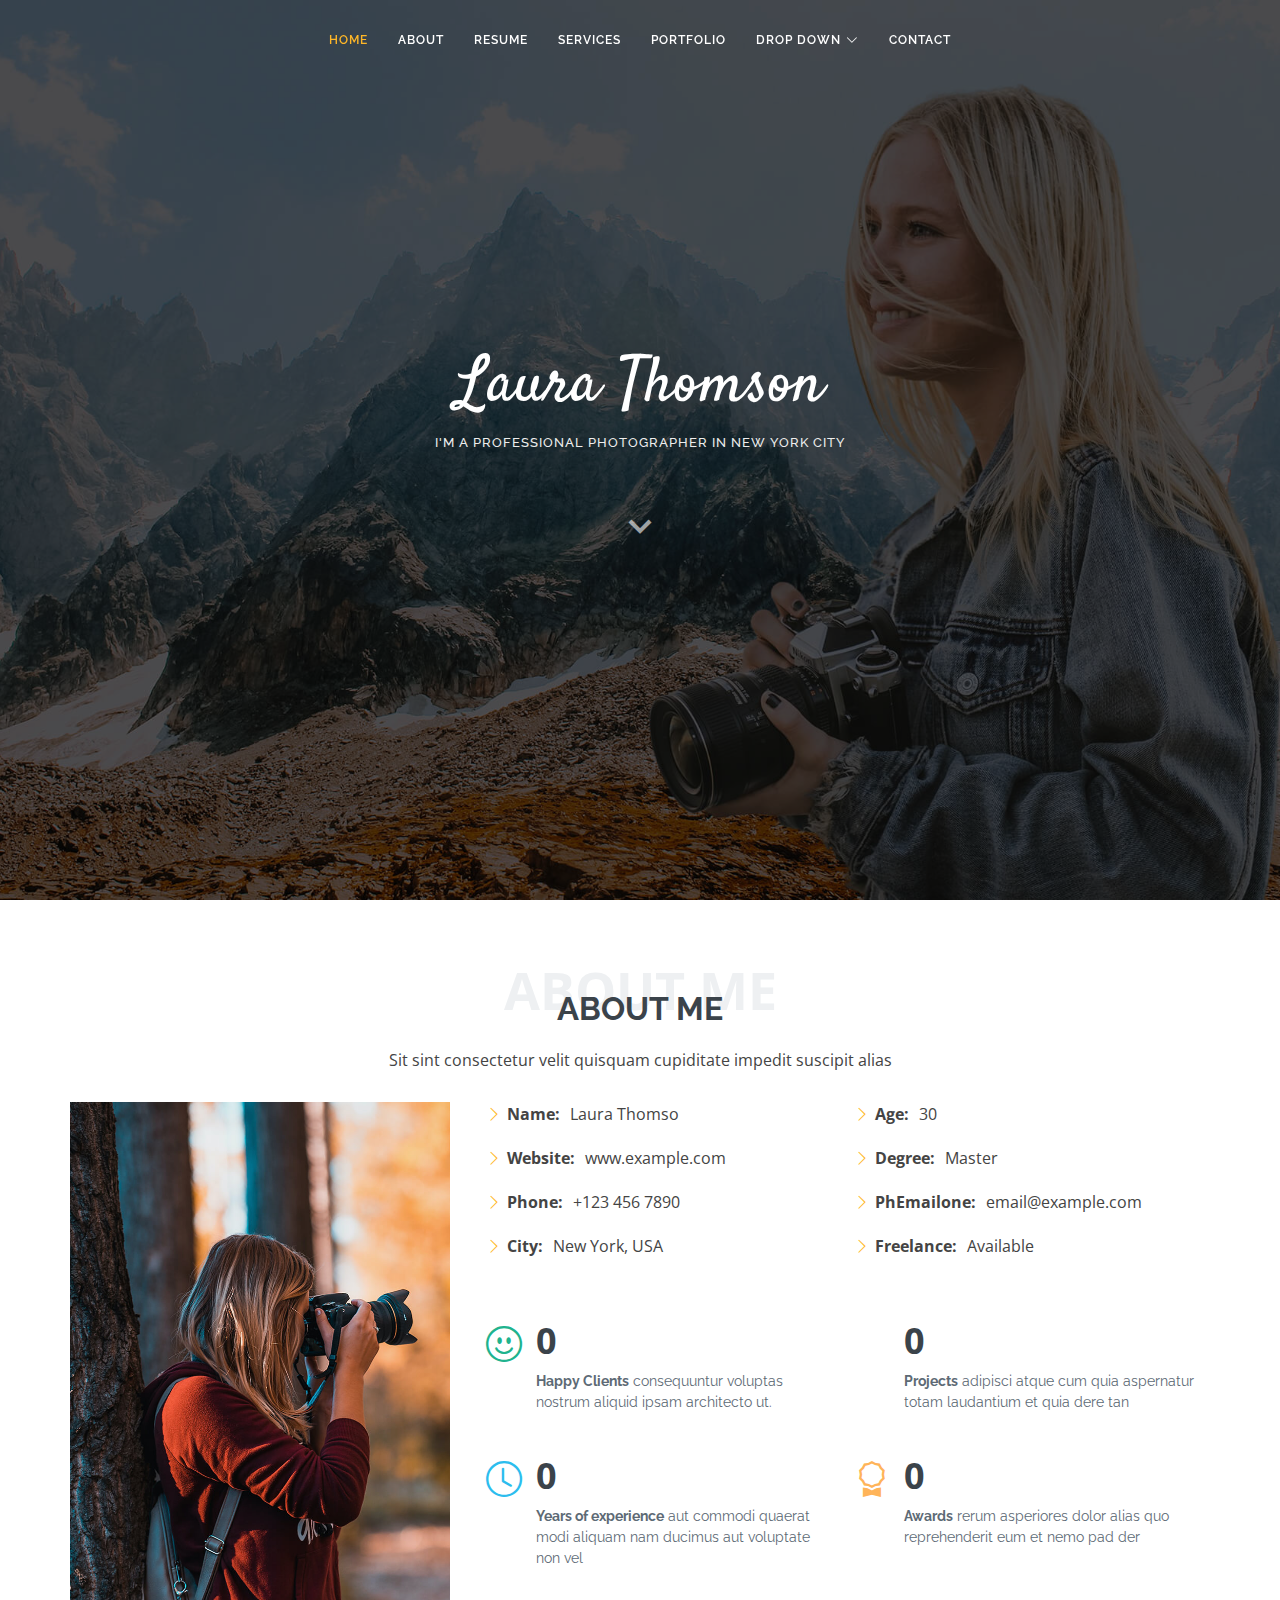
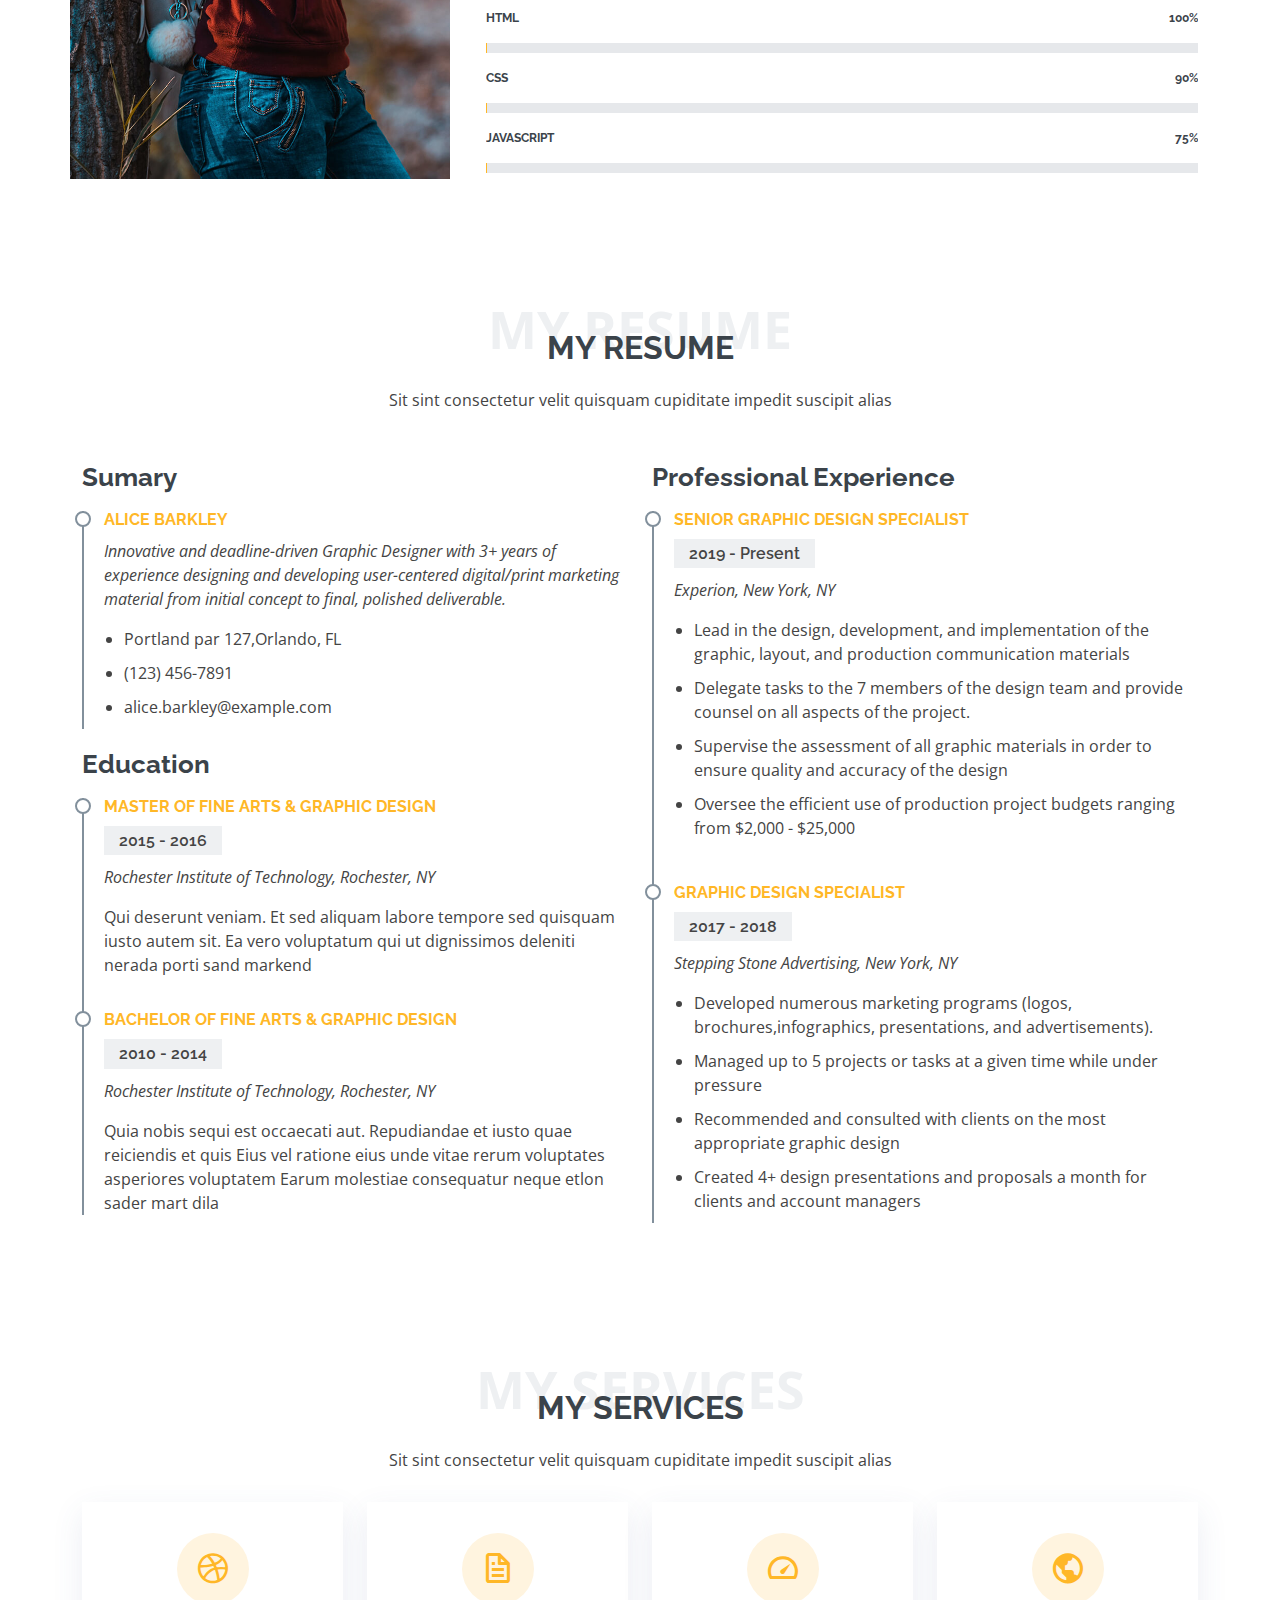
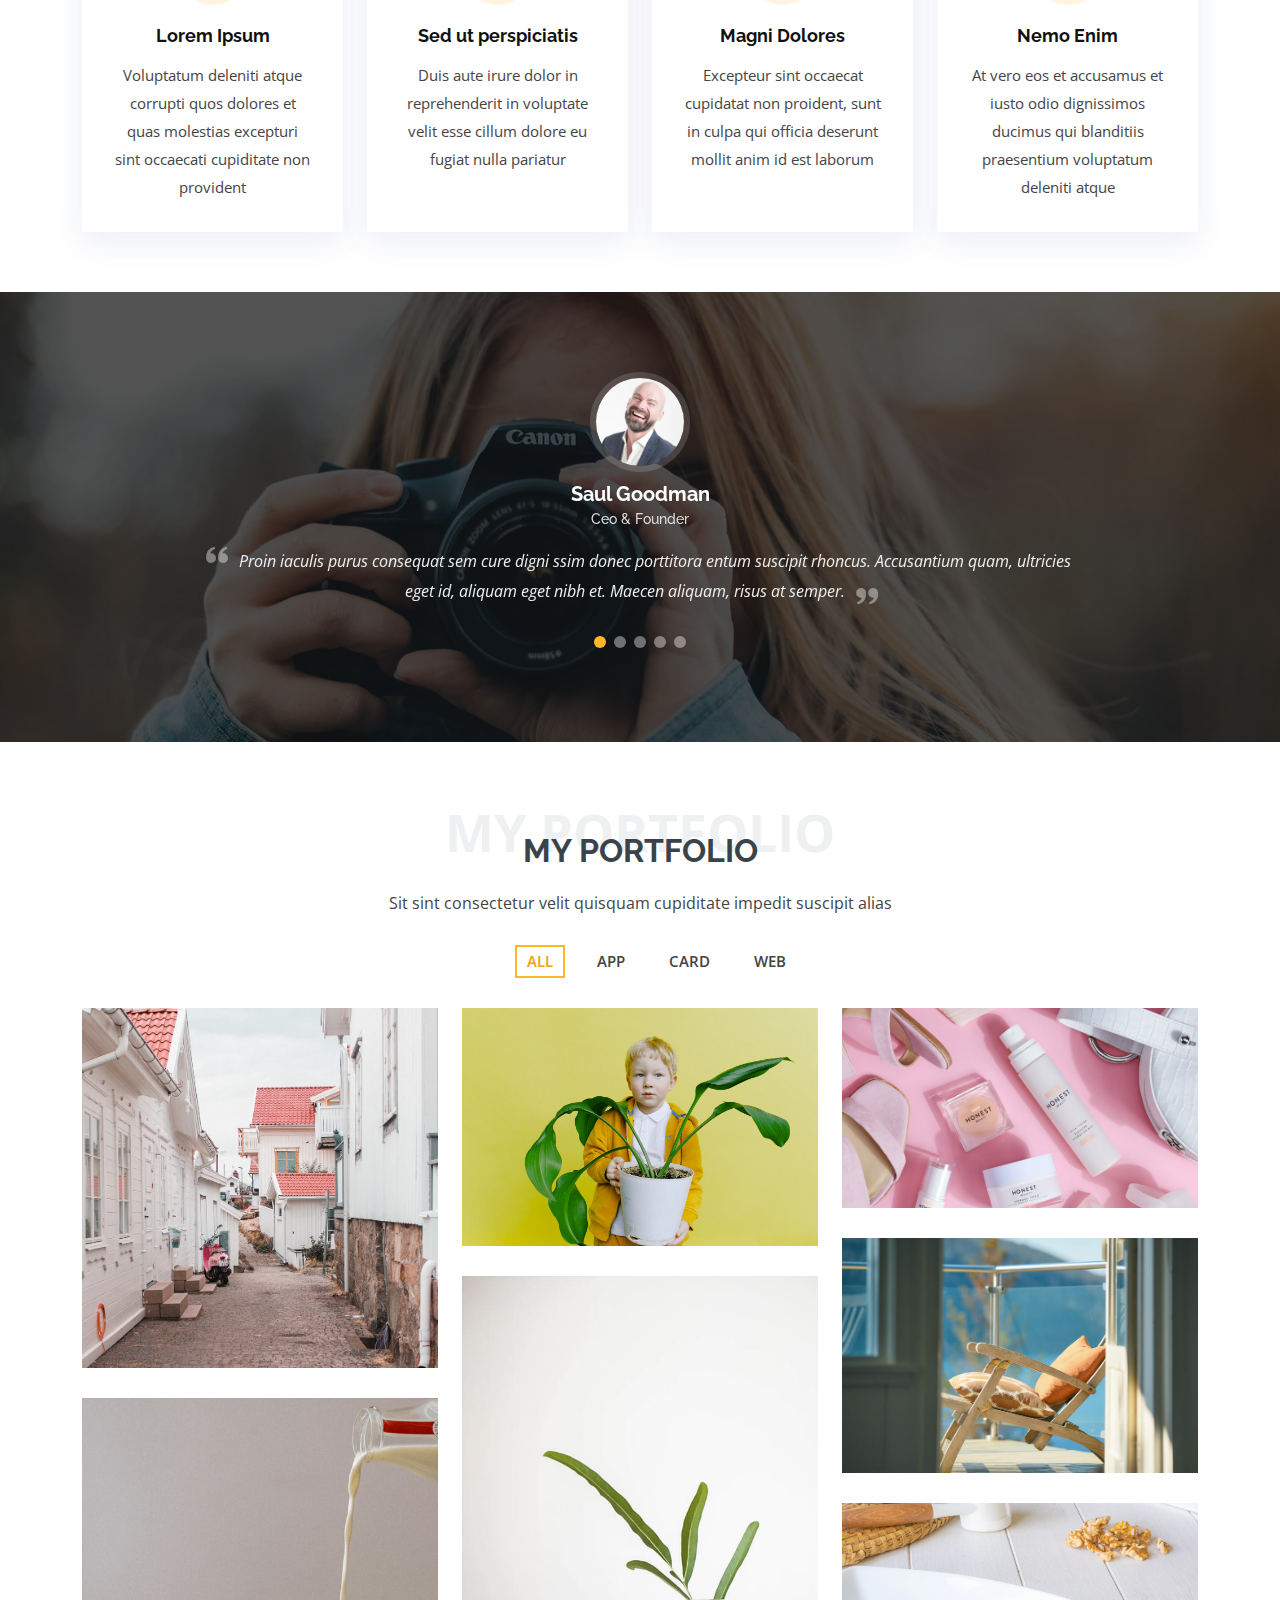
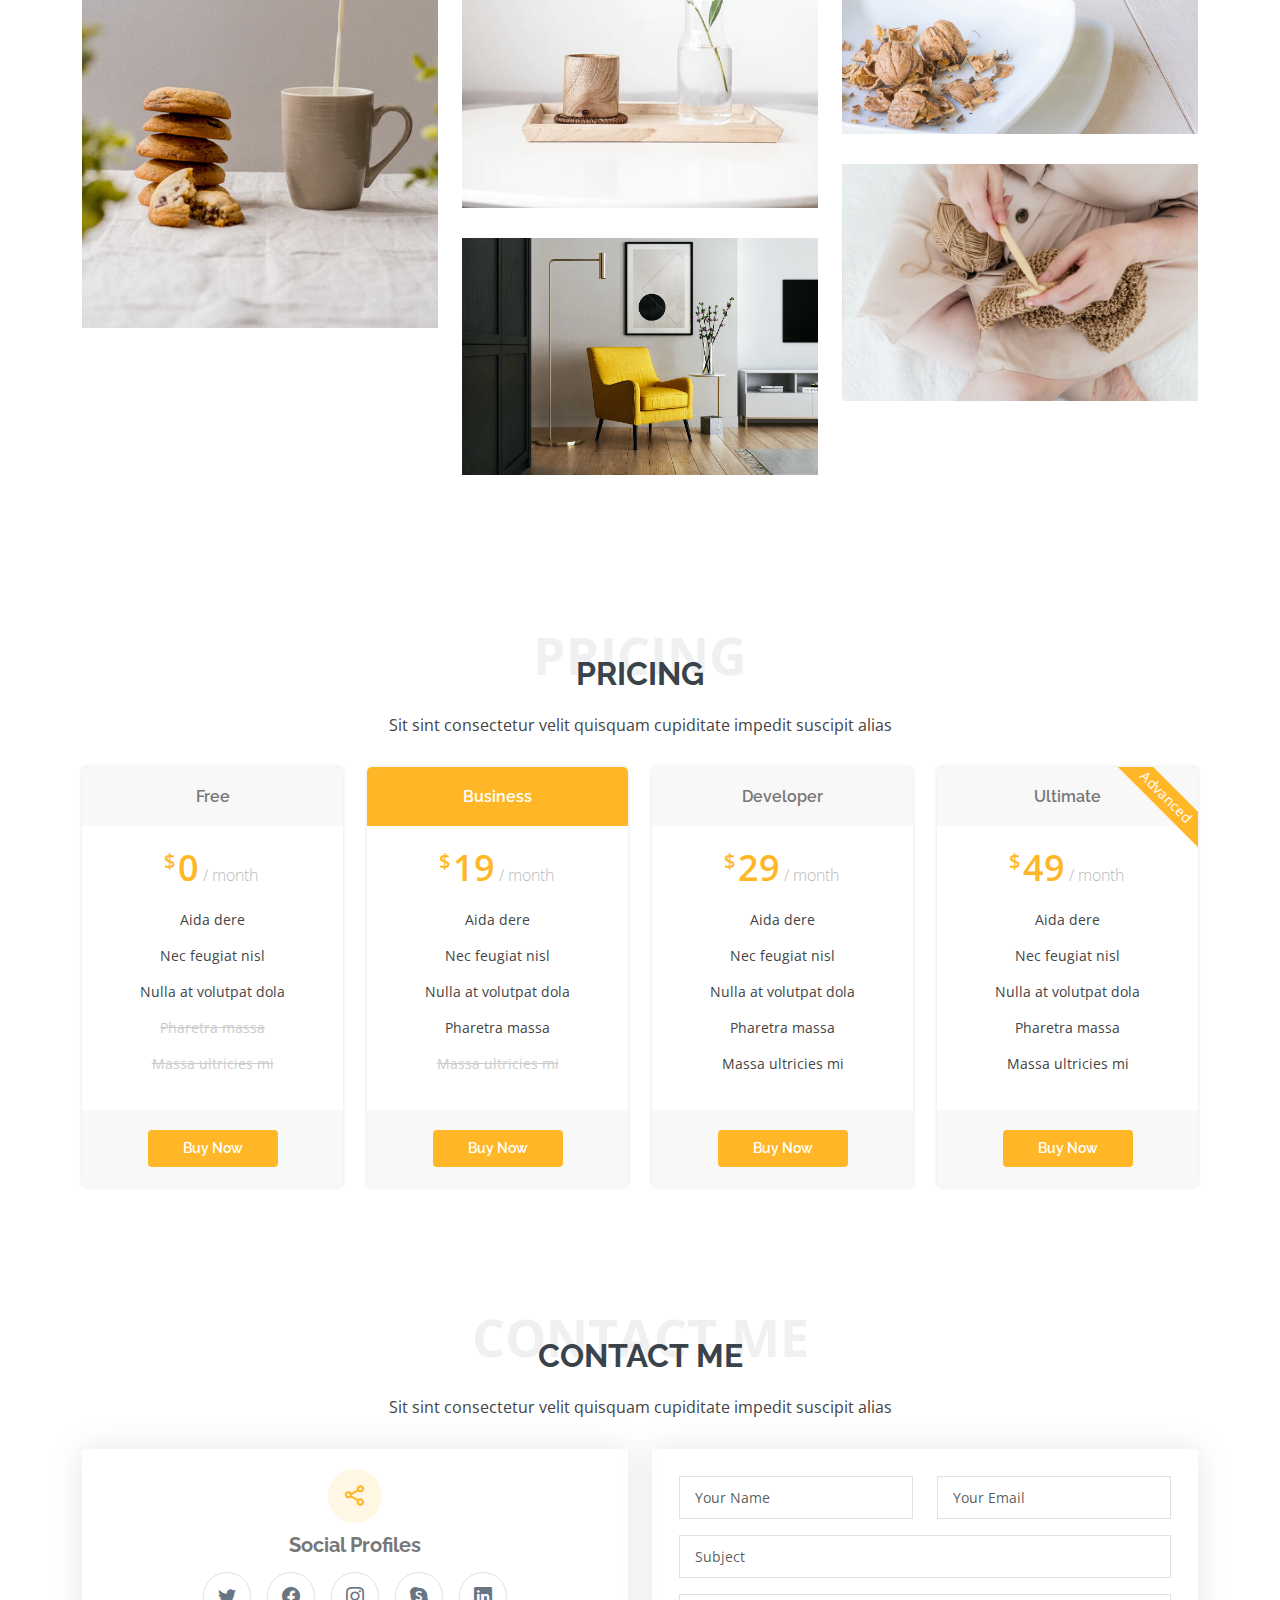
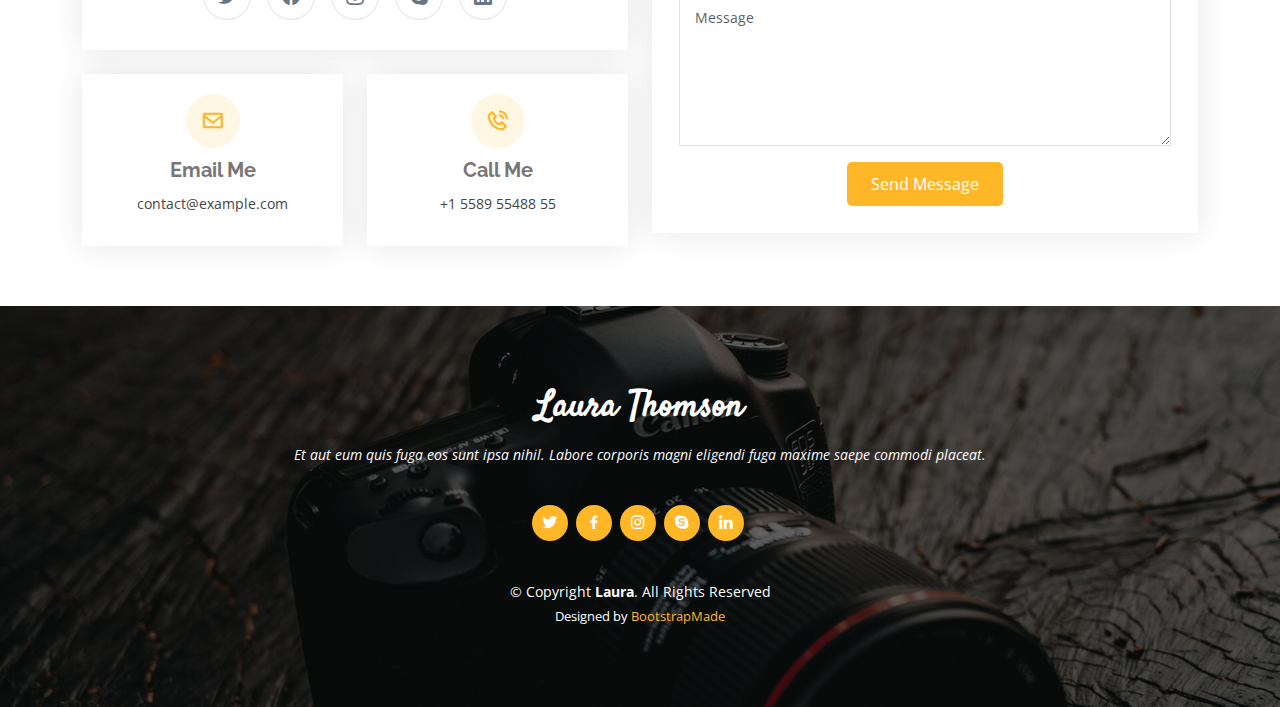
<file: index.html>
<!DOCTYPE html>
<html lang="en">

<head>
  <meta charset="utf-8">
  <meta content="width=device-width, initial-scale=1.0" name="viewport">

  <title>Laura Bootstrap Template - Index</title>
  <meta content="" name="description">
  <meta content="" name="keywords">

  <!-- Favicons -->
  <link href="assets/img/favicon.png" rel="icon">
  <link href="assets/img/apple-touch-icon.png" rel="apple-touch-icon">

  <!-- Google Fonts -->
  <link href="https://fonts.googleapis.com/css?family=Open+Sans:300,300i,400,400i,600,600i,700,700i|Raleway:300,300i,400,400i,500,500i,600,600i,700,700i|Satisfy" rel="stylesheet">

  <!-- Vendor CSS Files -->
  <link href="assets/vendor/bootstrap/css/bootstrap.min.css" rel="stylesheet">
  <link href="assets/vendor/bootstrap-icons/bootstrap-icons.css" rel="stylesheet">
  <link href="assets/vendor/boxicons/css/boxicons.min.css" rel="stylesheet">
  <link href="assets/vendor/glightbox/css/glightbox.min.css" rel="stylesheet">
  <link href="assets/vendor/swiper/swiper-bundle.min.css" rel="stylesheet">

  <!-- Template Main CSS File -->
  <link href="assets/css/style.css" rel="stylesheet">

  <!-- =======================================================
  * Template Name: Laura
  * Template URL: https://bootstrapmade.com/laura-free-creative-bootstrap-theme/
  * Updated: Mar 17 2024 with Bootstrap v5.3.3
  * Author: BootstrapMade.com
  * License: https://bootstrapmade.com/license/
  ======================================================== -->
</head>

<body>

  <!-- ======= Header ======= -->
  <header id="header" class="fixed-top d-flex justify-content-center align-items-center header-transparent">

    <nav id="navbar" class="navbar">
      <ul>
        <li><a class="nav-link scrollto active" href="#hero">Home</a></li>
        <li><a class="nav-link scrollto" href="#about">About</a></li>
        <li><a class="nav-link scrollto" href="#resume">Resume</a></li>
        <li><a class="nav-link scrollto" href="#services">Services</a></li>
        <li><a class="nav-link scrollto " href="#portfolio">Portfolio</a></li>
        <li class="dropdown"><a href="#"><span>Drop Down</span> <i class="bi bi-chevron-down"></i></a>
          <ul>
            <li><a href="#">Drop Down 1</a></li>
            <li class="dropdown"><a href="#"><span>Deep Drop Down</span> <i class="bi bi-chevron-right"></i></a>
              <ul>
                <li><a href="#">Deep Drop Down 1</a></li>
                <li><a href="#">Deep Drop Down 2</a></li>
                <li><a href="#">Deep Drop Down 3</a></li>
                <li><a href="#">Deep Drop Down 4</a></li>
                <li><a href="#">Deep Drop Down 5</a></li>
              </ul>
            </li>
            <li><a href="#">Drop Down 2</a></li>
            <li><a href="#">Drop Down 3</a></li>
            <li><a href="#">Drop Down 4</a></li>
          </ul>
        </li>
        <li><a class="nav-link scrollto" href="#contact">Contact</a></li>
      </ul>
      <i class="bi bi-list mobile-nav-toggle"></i>
    </nav><!-- .navbar -->

  </header><!-- End Header -->

  <!-- ======= Hero Section ======= -->
  <section id="hero">
    <div class="hero-container">
      <h1>Laura Thomson</h1>
      <h2>I'm a Professional Photographer In New York City</h2>
      <a href="#about" class="btn-scroll scrollto" title="Scroll Down"><i class="bx bx-chevron-down"></i></a>
    </div>
  </section><!-- End Hero -->

  <main id="main">

    <!-- ======= About Me Section ======= -->
    <section id="about" class="about">
      <div class="container">

        <div class="section-title">
          <span>About Me</span>
          <h2>About Me</h2>
          <p>Sit sint consectetur velit quisquam cupiditate impedit suscipit alias</p>
        </div>

        <div class="row">
          <div class="image col-lg-4 d-flex align-items-stretch justify-content-center justify-content-lg-start"></div>
          <div class="col-lg-8 d-flex flex-column align-items-stretch">
            <div class="content ps-lg-4 d-flex flex-column justify-content-center">
              <div class="row">
                <div class="col-lg-6">
                  <ul>
                    <li><i class="bi bi-chevron-right"></i> <strong>Name:</strong> <span>Laura Thomso</span></li>
                    <li><i class="bi bi-chevron-right"></i> <strong>Website:</strong> <span>www.example.com</span></li>
                    <li><i class="bi bi-chevron-right"></i> <strong>Phone:</strong> <span>+123 456 7890</span></li>
                    <li><i class="bi bi-chevron-right"></i> <strong>City:</strong> <span>New York, USA</span></li>
                  </ul>
                </div>
                <div class="col-lg-6">
                  <ul>
                    <li><i class="bi bi-chevron-right"></i> <strong>Age:</strong> <span>30</span></li>
                    <li><i class="bi bi-chevron-right"></i> <strong>Degree:</strong> <span>Master</span></li>
                    <li><i class="bi bi-chevron-right"></i> <strong>PhEmailone:</strong> <span>email@example.com</span></li>
                    <li><i class="bi bi-chevron-right"></i> <strong>Freelance:</strong> <span>Available</span></li>
                  </ul>
                </div>
              </div>
              <div class="row mt-n4">
                <div class="col-md-6 mt-5 d-md-flex align-items-md-stretch">
                  <div class="count-box">
                    <i class="bi bi-emoji-smile" style="color: #20b38e;"></i>
                    <span data-purecounter-start="0" data-purecounter-end="232" data-purecounter-duration="1" class="purecounter"></span>
                    <p><strong>Happy Clients</strong> consequuntur voluptas nostrum aliquid ipsam architecto ut.</p>
                  </div>
                </div>

                <div class="col-md-6 mt-5 d-md-flex align-items-md-stretch">
                  <div class="count-box">
                    <i class="bi bi-journal-richtextr" style="color: #8a1ac2;"></i>
                    <span data-purecounter-start="0" data-purecounter-end="521" data-purecounter-duration="1" class="purecounter"></span>
                    <p><strong>Projects</strong> adipisci atque cum quia aspernatur totam laudantium et quia dere tan</p>
                  </div>
                </div>

                <div class="col-md-6 mt-5 d-md-flex align-items-md-stretch">
                  <div class="count-box">
                    <i class="bi bi-clock" style="color: #2cbdee;"></i>
                    <span data-purecounter-start="0" data-purecounter-end="18" data-purecounter-duration="1" class="purecounter"></span>
                    <p><strong>Years of experience</strong> aut commodi quaerat modi aliquam nam ducimus aut voluptate non vel</p>
                  </div>
                </div>

                <div class="col-md-6 mt-5 d-md-flex align-items-md-stretch">
                  <div class="count-box">
                    <i class="bi bi-award" style="color: #ffb459;"></i>
                    <span data-purecounter-start="0" data-purecounter-end="16" data-purecounter-duration="1" class="purecounter"></span>
                    <p><strong>Awards</strong> rerum asperiores dolor alias quo reprehenderit eum et nemo pad der</p>
                  </div>
                </div>
              </div>
            </div><!-- End .content-->

            <div class="skills-content ps-lg-4">
              <div class="progress">
                <span class="skill">HTML <i class="val">100%</i></span>
                <div class="progress-bar-wrap">
                  <div class="progress-bar" role="progressbar" aria-valuenow="100" aria-valuemin="0" aria-valuemax="100"></div>
                </div>
              </div>

              <div class="progress">
                <span class="skill">CSS <i class="val">90%</i></span>
                <div class="progress-bar-wrap">
                  <div class="progress-bar" role="progressbar" aria-valuenow="90" aria-valuemin="0" aria-valuemax="100"></div>
                </div>
              </div>

              <div class="progress">
                <span class="skill">JavaScript <i class="val">75%</i></span>
                <div class="progress-bar-wrap">
                  <div class="progress-bar" role="progressbar" aria-valuenow="75" aria-valuemin="0" aria-valuemax="100"></div>
                </div>
              </div>
            </div>

          </div>
        </div>

      </div>
    </section><!-- End About Me Section -->

    <!-- ======= My Resume Section ======= -->
    <section id="resume" class="resume">
      <div class="container">

        <div class="section-title">
          <span>My Resume</span>
          <h2>My Resume</h2>
          <p>Sit sint consectetur velit quisquam cupiditate impedit suscipit alias</p>
        </div>

        <div class="row">
          <div class="col-lg-6">
            <h3 class="resume-title">Sumary</h3>
            <div class="resume-item pb-0">
              <h4>Alice Barkley</h4>
              <p><em>Innovative and deadline-driven Graphic Designer with 3+ years of experience designing and developing user-centered digital/print marketing material from initial concept to final, polished deliverable.</em></p>
              <p>
              <ul>
                <li>Portland par 127,Orlando, FL</li>
                <li>(123) 456-7891</li>
                <li>alice.barkley@example.com</li>
              </ul>
              </p>
            </div>

            <h3 class="resume-title">Education</h3>
            <div class="resume-item">
              <h4>Master of Fine Arts &amp; Graphic Design</h4>
              <h5>2015 - 2016</h5>
              <p><em>Rochester Institute of Technology, Rochester, NY</em></p>
              <p>Qui deserunt veniam. Et sed aliquam labore tempore sed quisquam iusto autem sit. Ea vero voluptatum qui ut dignissimos deleniti nerada porti sand markend</p>
            </div>
            <div class="resume-item">
              <h4>Bachelor of Fine Arts &amp; Graphic Design</h4>
              <h5>2010 - 2014</h5>
              <p><em>Rochester Institute of Technology, Rochester, NY</em></p>
              <p>Quia nobis sequi est occaecati aut. Repudiandae et iusto quae reiciendis et quis Eius vel ratione eius unde vitae rerum voluptates asperiores voluptatem Earum molestiae consequatur neque etlon sader mart dila</p>
            </div>
          </div>
          <div class="col-lg-6">
            <h3 class="resume-title">Professional Experience</h3>
            <div class="resume-item">
              <h4>Senior graphic design specialist</h4>
              <h5>2019 - Present</h5>
              <p><em>Experion, New York, NY </em></p>
              <p>
              <ul>
                <li>Lead in the design, development, and implementation of the graphic, layout, and production communication materials</li>
                <li>Delegate tasks to the 7 members of the design team and provide counsel on all aspects of the project. </li>
                <li>Supervise the assessment of all graphic materials in order to ensure quality and accuracy of the design</li>
                <li>Oversee the efficient use of production project budgets ranging from $2,000 - $25,000</li>
              </ul>
              </p>
            </div>
            <div class="resume-item">
              <h4>Graphic design specialist</h4>
              <h5>2017 - 2018</h5>
              <p><em>Stepping Stone Advertising, New York, NY</em></p>
              <p>
              <ul>
                <li>Developed numerous marketing programs (logos, brochures,infographics, presentations, and advertisements).</li>
                <li>Managed up to 5 projects or tasks at a given time while under pressure</li>
                <li>Recommended and consulted with clients on the most appropriate graphic design</li>
                <li>Created 4+ design presentations and proposals a month for clients and account managers</li>
              </ul>
              </p>
            </div>
          </div>
        </div>

      </div>
    </section><!-- End My Resume Section -->

    <!-- ======= My Services Section ======= -->
    <section id="services" class="services">
      <div class="container">

        <div class="section-title">
          <span>My Services</span>
          <h2>My Services</h2>
          <p>Sit sint consectetur velit quisquam cupiditate impedit suscipit alias</p>
        </div>

        <div class="row">
          <div class="col-md-6 col-lg-3 d-flex align-items-stretch mb-5 mb-lg-0">
            <div class="icon-box">
              <div class="icon"><i class="bx bxl-dribbble"></i></div>
              <h4 class="title"><a href="">Lorem Ipsum</a></h4>
              <p class="description">Voluptatum deleniti atque corrupti quos dolores et quas molestias excepturi sint occaecati cupiditate non provident</p>
            </div>
          </div>

          <div class="col-md-6 col-lg-3 d-flex align-items-stretch mb-5 mb-lg-0">
            <div class="icon-box">
              <div class="icon"><i class="bx bx-file"></i></div>
              <h4 class="title"><a href="">Sed ut perspiciatis</a></h4>
              <p class="description">Duis aute irure dolor in reprehenderit in voluptate velit esse cillum dolore eu fugiat nulla pariatur</p>
            </div>
          </div>

          <div class="col-md-6 col-lg-3 d-flex align-items-stretch mb-5 mb-lg-0">
            <div class="icon-box">
              <div class="icon"><i class="bx bx-tachometer"></i></div>
              <h4 class="title"><a href="">Magni Dolores</a></h4>
              <p class="description">Excepteur sint occaecat cupidatat non proident, sunt in culpa qui officia deserunt mollit anim id est laborum</p>
            </div>
          </div>

          <div class="col-md-6 col-lg-3 d-flex align-items-stretch mb-5 mb-lg-0">
            <div class="icon-box">
              <div class="icon"><i class="bx bx-world"></i></div>
              <h4 class="title"><a href="">Nemo Enim</a></h4>
              <p class="description">At vero eos et accusamus et iusto odio dignissimos ducimus qui blanditiis praesentium voluptatum deleniti atque</p>
            </div>
          </div>

        </div>

      </div>
    </section><!-- End My Services Section -->

    <!-- ======= Testimonials Section ======= -->
    <section id="testimonials" class="testimonials">
      <div class="container position-relative">

        <div class="testimonials-slider swiper" data-aos="fade-up" data-aos-delay="100">
          <div class="swiper-wrapper">

            <div class="swiper-slide">
              <div class="testimonial-item">
                <img src="assets/img/testimonials/testimonials-1.jpg" class="testimonial-img" alt="">
                <h3>Saul Goodman</h3>
                <h4>Ceo &amp; Founder</h4>
                <p>
                  <i class="bx bxs-quote-alt-left quote-icon-left"></i>
                  Proin iaculis purus consequat sem cure digni ssim donec porttitora entum suscipit rhoncus. Accusantium quam, ultricies eget id, aliquam eget nibh et. Maecen aliquam, risus at semper.
                  <i class="bx bxs-quote-alt-right quote-icon-right"></i>
                </p>
              </div>
            </div><!-- End testimonial item -->

            <div class="swiper-slide">
              <div class="testimonial-item">
                <img src="assets/img/testimonials/testimonials-2.jpg" class="testimonial-img" alt="">
                <h3>Sara Wilsson</h3>
                <h4>Designer</h4>
                <p>
                  <i class="bx bxs-quote-alt-left quote-icon-left"></i>
                  Export tempor illum tamen malis malis eram quae irure esse labore quem cillum quid cillum eram malis quorum velit fore eram velit sunt aliqua noster fugiat irure amet legam anim culpa.
                  <i class="bx bxs-quote-alt-right quote-icon-right"></i>
                </p>
              </div>
            </div><!-- End testimonial item -->

            <div class="swiper-slide">
              <div class="testimonial-item">
                <img src="assets/img/testimonials/testimonials-3.jpg" class="testimonial-img" alt="">
                <h3>Jena Karlis</h3>
                <h4>Store Owner</h4>
                <p>
                  <i class="bx bxs-quote-alt-left quote-icon-left"></i>
                  Enim nisi quem export duis labore cillum quae magna enim sint quorum nulla quem veniam duis minim tempor labore quem eram duis noster aute amet eram fore quis sint minim.
                  <i class="bx bxs-quote-alt-right quote-icon-right"></i>
                </p>
              </div>
            </div><!-- End testimonial item -->

            <div class="swiper-slide">
              <div class="testimonial-item">
                <img src="assets/img/testimonials/testimonials-4.jpg" class="testimonial-img" alt="">
                <h3>Matt Brandon</h3>
                <h4>Freelancer</h4>
                <p>
                  <i class="bx bxs-quote-alt-left quote-icon-left"></i>
                  Fugiat enim eram quae cillum dolore dolor amet nulla culpa multos export minim fugiat minim velit minim dolor enim duis veniam ipsum anim magna sunt elit fore quem dolore labore illum veniam.
                  <i class="bx bxs-quote-alt-right quote-icon-right"></i>
                </p>
              </div>
            </div><!-- End testimonial item -->

            <div class="swiper-slide">
              <div class="testimonial-item">
                <img src="assets/img/testimonials/testimonials-5.jpg" class="testimonial-img" alt="">
                <h3>John Larson</h3>
                <h4>Entrepreneur</h4>
                <p>
                  <i class="bx bxs-quote-alt-left quote-icon-left"></i>
                  Quis quorum aliqua sint quem legam fore sunt eram irure aliqua veniam tempor noster veniam enim culpa labore duis sunt culpa nulla illum cillum fugiat legam esse veniam culpa fore nisi cillum quid.
                  <i class="bx bxs-quote-alt-right quote-icon-right"></i>
                </p>
              </div>
            </div><!-- End testimonial item -->

          </div>
          <div class="swiper-pagination"></div>
        </div>

      </div>
    </section><!-- End Testimonials Section -->

    <!-- ======= My Portfolio Section ======= -->
    <section id="portfolio" class="portfolio">
      <div class="container">

        <div class="section-title">
          <span>My Portfolio</span>
          <h2>My Portfolio</h2>
          <p>Sit sint consectetur velit quisquam cupiditate impedit suscipit alias</p>
        </div>

        <ul id="portfolio-flters" class="d-flex justify-content-center">
          <li data-filter="*" class="filter-active">All</li>
          <li data-filter=".filter-app">App</li>
          <li data-filter=".filter-card">Card</li>
          <li data-filter=".filter-web">Web</li>
        </ul>

        <div class="row portfolio-container">

          <div class="col-lg-4 col-md-6 portfolio-item filter-app">
            <div class="portfolio-img"><img src="assets/img/portfolio/portfolio-1.jpg" class="img-fluid" alt=""></div>
            <div class="portfolio-info">
              <h4>App 1</h4>
              <p>App</p>
              <a href="assets/img/portfolio/portfolio-1.jpg" data-gallery="portfolioGallery" class="portfolio-lightbox preview-link" title="App 1"><i class="bx bx-plus"></i></a>
              <a href="portfolio-details.html" class="details-link" title="More Details"><i class="bx bx-link"></i></a>
            </div>
          </div>

          <div class="col-lg-4 col-md-6 portfolio-item filter-web">
            <div class="portfolio-img"><img src="assets/img/portfolio/portfolio-2.jpg" class="img-fluid" alt=""></div>
            <div class="portfolio-info">
              <h4>Web 3</h4>
              <p>Web</p>
              <a href="assets/img/portfolio/portfolio-2.jpg" data-gallery="portfolioGallery" class="portfolio-lightbox preview-link" title="Web 3"><i class="bx bx-plus"></i></a>
              <a href="portfolio-details.html" class="details-link" title="More Details"><i class="bx bx-link"></i></a>
            </div>
          </div>

          <div class="col-lg-4 col-md-6 portfolio-item filter-app">
            <div class="portfolio-img"><img src="assets/img/portfolio/portfolio-3.jpg" class="img-fluid" alt=""></div>
            <div class="portfolio-info">
              <h4>App 2</h4>
              <p>App</p>
              <a href="assets/img/portfolio/portfolio-3.jpg" data-gallery="portfolioGallery" class="portfolio-lightbox preview-link" title="App 2"><i class="bx bx-plus"></i></a>
              <a href="portfolio-details.html" class="details-link" title="More Details"><i class="bx bx-link"></i></a>
            </div>
          </div>

          <div class="col-lg-4 col-md-6 portfolio-item filter-card">
            <div class="portfolio-img"><img src="assets/img/portfolio/portfolio-4.jpg" class="img-fluid" alt=""></div>
            <div class="portfolio-info">
              <h4>Card 2</h4>
              <p>Card</p>
              <a href="assets/img/portfolio/portfolio-4.jpg" data-gallery="portfolioGallery" class="portfolio-lightbox preview-link" title="Card 2"><i class="bx bx-plus"></i></a>
              <a href="portfolio-details.html" class="details-link" title="More Details"><i class="bx bx-link"></i></a>
            </div>
          </div>

          <div class="col-lg-4 col-md-6 portfolio-item filter-web">
            <div class="portfolio-img"><img src="assets/img/portfolio/portfolio-5.jpg" class="img-fluid" alt=""></div>
            <div class="portfolio-info">
              <h4>Web 2</h4>
              <p>Web</p>
              <a href="assets/img/portfolio/portfolio-5.jpg" data-gallery="portfolioGallery" class="portfolio-lightbox preview-link" title="Web 2"><i class="bx bx-plus"></i></a>
              <a href="portfolio-details.html" class="details-link" title="More Details"><i class="bx bx-link"></i></a>
            </div>
          </div>

          <div class="col-lg-4 col-md-6 portfolio-item filter-app">
            <div class="portfolio-img"><img src="assets/img/portfolio/portfolio-6.jpg" class="img-fluid" alt=""></div>
            <div class="portfolio-info">
              <h4>App 3</h4>
              <p>App</p>
              <a href="assets/img/portfolio/portfolio-6.jpg" data-gallery="portfolioGallery" class="portfolio-lightbox preview-link" title="App 3"><i class="bx bx-plus"></i></a>
              <a href="portfolio-details.html" class="details-link" title="More Details"><i class="bx bx-link"></i></a>
            </div>
          </div>

          <div class="col-lg-4 col-md-6 portfolio-item filter-card">
            <div class="portfolio-img"><img src="assets/img/portfolio/portfolio-7.jpg" class="img-fluid" alt=""></div>
            <div class="portfolio-info">
              <h4>Card 1</h4>
              <p>Card</p>
              <a href="assets/img/portfolio/portfolio-7.jpg" data-gallery="portfolioGallery" class="portfolio-lightbox preview-link" title="Card 1"><i class="bx bx-plus"></i></a>
              <a href="portfolio-details.html" class="details-link" title="More Details"><i class="bx bx-link"></i></a>
            </div>
          </div>

          <div class="col-lg-4 col-md-6 portfolio-item filter-card">
            <div class="portfolio-img"><img src="assets/img/portfolio/portfolio-8.jpg" class="img-fluid" alt=""></div>
            <div class="portfolio-info">
              <h4>Card 3</h4>
              <p>Card</p>
              <a href="assets/img/portfolio/portfolio-8.jpg" data-gallery="portfolioGallery" class="portfolio-lightbox preview-link" title="Card 3"><i class="bx bx-plus"></i></a>
              <a href="portfolio-details.html" class="details-link" title="More Details"><i class="bx bx-link"></i></a>
            </div>
          </div>

          <div class="col-lg-4 col-md-6 portfolio-item filter-web">
            <div class="portfolio-img"><img src="assets/img/portfolio/portfolio-9.jpg" class="img-fluid" alt=""></div>
            <div class="portfolio-info">
              <h4>Web 3</h4>
              <p>Web</p>
              <a href="assets/img/portfolio/portfolio-9.jpg" data-gallery="portfolioGallery" class="portfolio-lightbox preview-link" title="Web 3"><i class="bx bx-plus"></i></a>
              <a href="portfolio-details.html" class="details-link" title="More Details"><i class="bx bx-link"></i></a>
            </div>
          </div>

        </div>

      </div>
    </section><!-- End My Portfolio Section -->

    <!-- ======= Pricing Section ======= -->
    <section id="pricing" class="pricing">
      <div class="container">

        <div class="section-title">
          <span>Pricing</span>
          <h2>Pricing</h2>
          <p>Sit sint consectetur velit quisquam cupiditate impedit suscipit alias</p>
        </div>

        <div class="row">

          <div class="col-lg-3 col-md-6">
            <div class="box">
              <h3>Free</h3>
              <h4><sup>$</sup>0<span> / month</span></h4>
              <ul>
                <li>Aida dere</li>
                <li>Nec feugiat nisl</li>
                <li>Nulla at volutpat dola</li>
                <li class="na">Pharetra massa</li>
                <li class="na">Massa ultricies mi</li>
              </ul>
              <div class="btn-wrap">
                <a href="#" class="btn-buy">Buy Now</a>
              </div>
            </div>
          </div>

          <div class="col-lg-3 col-md-6 mt-4 mt-md-0">
            <div class="box featured">
              <h3>Business</h3>
              <h4><sup>$</sup>19<span> / month</span></h4>
              <ul>
                <li>Aida dere</li>
                <li>Nec feugiat nisl</li>
                <li>Nulla at volutpat dola</li>
                <li>Pharetra massa</li>
                <li class="na">Massa ultricies mi</li>
              </ul>
              <div class="btn-wrap">
                <a href="#" class="btn-buy">Buy Now</a>
              </div>
            </div>
          </div>

          <div class="col-lg-3 col-md-6 mt-4 mt-lg-0">
            <div class="box">
              <h3>Developer</h3>
              <h4><sup>$</sup>29<span> / month</span></h4>
              <ul>
                <li>Aida dere</li>
                <li>Nec feugiat nisl</li>
                <li>Nulla at volutpat dola</li>
                <li>Pharetra massa</li>
                <li>Massa ultricies mi</li>
              </ul>
              <div class="btn-wrap">
                <a href="#" class="btn-buy">Buy Now</a>
              </div>
            </div>
          </div>

          <div class="col-lg-3 col-md-6 mt-4 mt-lg-0">
            <div class="box">
              <span class="advanced">Advanced</span>
              <h3>Ultimate</h3>
              <h4><sup>$</sup>49<span> / month</span></h4>
              <ul>
                <li>Aida dere</li>
                <li>Nec feugiat nisl</li>
                <li>Nulla at volutpat dola</li>
                <li>Pharetra massa</li>
                <li>Massa ultricies mi</li>
              </ul>
              <div class="btn-wrap">
                <a href="#" class="btn-buy">Buy Now</a>
              </div>
            </div>
          </div>

        </div>

      </div>
    </section><!-- End Pricing Section -->

    <!-- ======= Contact Me Section ======= -->
    <section id="contact" class="contact">
      <div class="container">

        <div class="section-title">
          <span>Contact Me</span>
          <h2>Contact Me</h2>
          <p>Sit sint consectetur velit quisquam cupiditate impedit suscipit alias</p>
        </div>

        <div class="row">

          <div class="col-lg-6">

            <div class="row">
              <div class="col-md-12">
                <div class="info-box">
                  <i class="bx bx-share-alt"></i>
                  <h3>Social Profiles</h3>
                  <div class="social-links">
                    <a href="#" class="twitter"><i class="bi bi-twitter"></i></a>
                    <a href="#" class="facebook"><i class="bi bi-facebook"></i></a>
                    <a href="#" class="instagram"><i class="bi bi-instagram"></i></a>
                    <a href="#" class="google-plus"><i class="bi bi-skype"></i></a>
                    <a href="#" class="linkedin"><i class="bi bi-linkedin"></i></a>
                  </div>
                </div>
              </div>
              <div class="col-md-6">
                <div class="info-box mt-4">
                  <i class="bx bx-envelope"></i>
                  <h3>Email Me</h3>
                  <p>contact@example.com</p>
                </div>
              </div>
              <div class="col-md-6">
                <div class="info-box mt-4">
                  <i class="bx bx-phone-call"></i>
                  <h3>Call Me</h3>
                  <p>+1 5589 55488 55</p>
                </div>
              </div>
            </div>

          </div>

          <div class="col-lg-6">
            <form action="forms/contact.php" method="post" role="form" class="php-email-form">
              <div class="row">
                <div class="col-md-6 form-group">
                  <input type="text" name="name" class="form-control" id="name" placeholder="Your Name" required>
                </div>
                <div class="col-md-6 form-group mt-3 mt-md-0">
                  <input type="email" class="form-control" name="email" id="email" placeholder="Your Email" required>
                </div>
              </div>
              <div class="form-group mt-3">
                <input type="text" class="form-control" name="subject" id="subject" placeholder="Subject" required>
              </div>
              <div class="form-group mt-3">
                <textarea class="form-control" name="message" rows="6" placeholder="Message" required></textarea>
              </div>
              <div class="my-3">
                <div class="loading">Loading</div>
                <div class="error-message"></div>
                <div class="sent-message">Your message has been sent. Thank you!</div>
              </div>
              <div class="text-center"><button type="submit">Send Message</button></div>
            </form>
          </div>

        </div>

      </div>
    </section><!-- End Contact Me Section -->

  </main><!-- End #main -->

  <!-- ======= Footer ======= -->
  <footer id="footer">
    <div class="container">
      <h3>Laura Thomson</h3>
      <p>Et aut eum quis fuga eos sunt ipsa nihil. Labore corporis magni eligendi fuga maxime saepe commodi placeat.</p>
      <div class="social-links">
        <a href="#" class="twitter"><i class="bx bxl-twitter"></i></a>
        <a href="#" class="facebook"><i class="bx bxl-facebook"></i></a>
        <a href="#" class="instagram"><i class="bx bxl-instagram"></i></a>
        <a href="#" class="google-plus"><i class="bx bxl-skype"></i></a>
        <a href="#" class="linkedin"><i class="bx bxl-linkedin"></i></a>
      </div>
      <div class="copyright">
        &copy; Copyright <strong><span>Laura</span></strong>. All Rights Reserved
      </div>
      <div class="credits">
        <!-- All the links in the footer should remain intact. -->
        <!-- You can delete the links only if you purchased the pro version. -->
        <!-- Licensing information: https://bootstrapmade.com/license/ -->
        <!-- Purchase the pro version with working PHP/AJAX contact form: https://bootstrapmade.com/laura-free-creative-bootstrap-theme/ -->
        Designed by <a href="https://bootstrapmade.com/">BootstrapMade</a>
      </div>
    </div>
  </footer><!-- End Footer -->

  <a href="#" class="back-to-top d-flex align-items-center justify-content-center"><i class="bi bi-arrow-up-short"></i></a>

  <!-- Vendor JS Files -->
  <script src="assets/vendor/purecounter/purecounter_vanilla.js"></script>
  <script src="assets/vendor/bootstrap/js/bootstrap.bundle.min.js"></script>
  <script src="assets/vendor/glightbox/js/glightbox.min.js"></script>
  <script src="assets/vendor/isotope-layout/isotope.pkgd.min.js"></script>
  <script src="assets/vendor/swiper/swiper-bundle.min.js"></script>
  <script src="assets/vendor/waypoints/noframework.waypoints.js"></script>
  <script src="assets/vendor/php-email-form/validate.js"></script>

  <!-- Template Main JS File -->
  <script src="assets/js/main.js"></script>

</body>

</html>
</file>
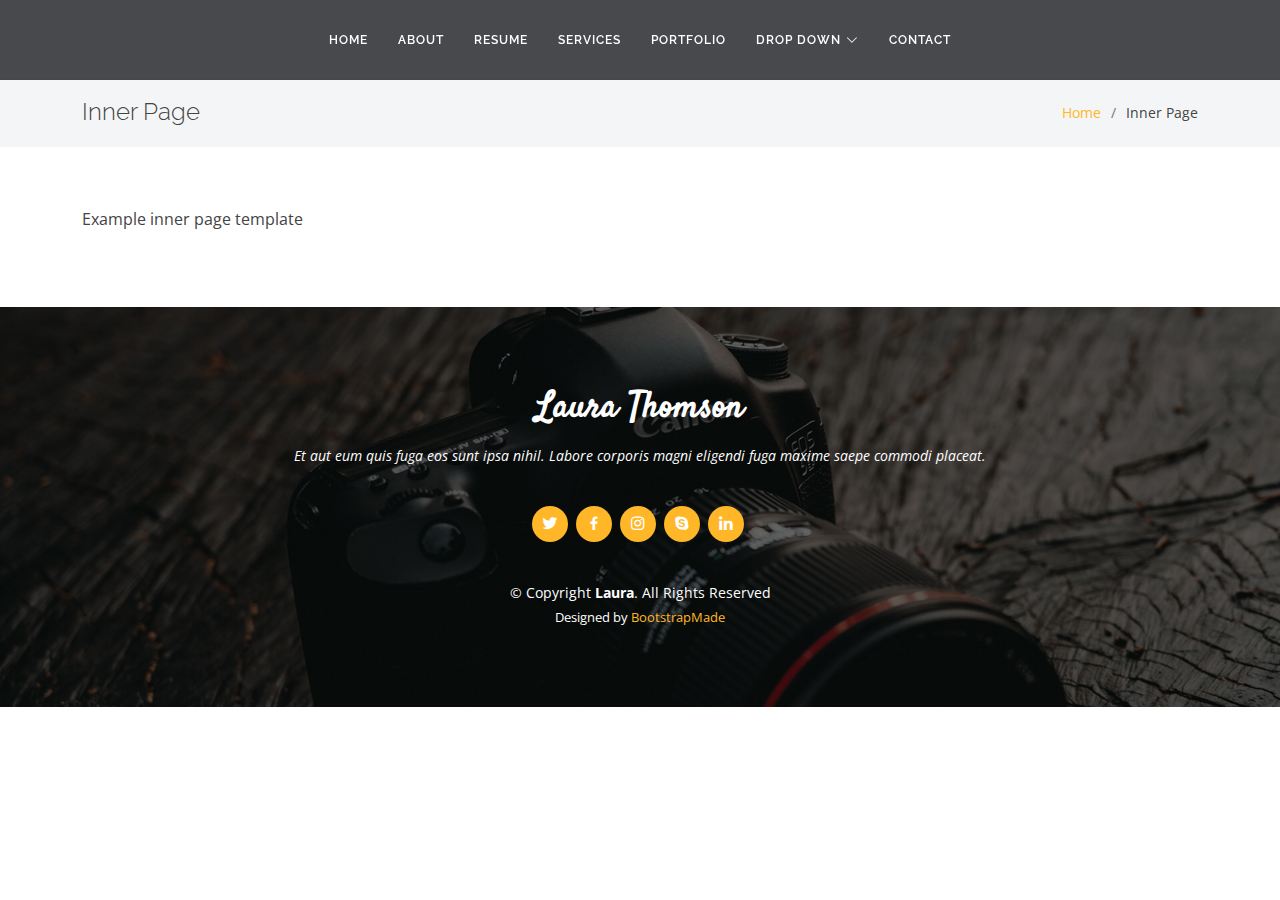
<file: inner-page.html>
<!DOCTYPE html>
<html lang="en">

<head>
  <meta charset="utf-8">
  <meta content="width=device-width, initial-scale=1.0" name="viewport">

  <title>Inner Page - Laura Bootstrap Template</title>
  <meta content="" name="description">
  <meta content="" name="keywords">

  <!-- Favicons -->
  <link href="assets/img/favicon.png" rel="icon">
  <link href="assets/img/apple-touch-icon.png" rel="apple-touch-icon">

  <!-- Google Fonts -->
  <link href="https://fonts.googleapis.com/css?family=Open+Sans:300,300i,400,400i,600,600i,700,700i|Raleway:300,300i,400,400i,500,500i,600,600i,700,700i|Satisfy" rel="stylesheet">

  <!-- Vendor CSS Files -->
  <link href="assets/vendor/bootstrap/css/bootstrap.min.css" rel="stylesheet">
  <link href="assets/vendor/bootstrap-icons/bootstrap-icons.css" rel="stylesheet">
  <link href="assets/vendor/boxicons/css/boxicons.min.css" rel="stylesheet">
  <link href="assets/vendor/glightbox/css/glightbox.min.css" rel="stylesheet">
  <link href="assets/vendor/swiper/swiper-bundle.min.css" rel="stylesheet">

  <!-- Template Main CSS File -->
  <link href="assets/css/style.css" rel="stylesheet">

  <!-- =======================================================
  * Template Name: Laura
  * Template URL: https://bootstrapmade.com/laura-free-creative-bootstrap-theme/
  * Updated: Mar 17 2024 with Bootstrap v5.3.3
  * Author: BootstrapMade.com
  * License: https://bootstrapmade.com/license/
  ======================================================== -->
</head>

<body>

  <!-- ======= Header ======= -->
  <header id="header" class="fixed-top d-flex justify-content-center align-items-center ">

    <nav id="navbar" class="navbar">
      <ul>
        <li><a class="nav-link scrollto " href="#hero">Home</a></li>
        <li><a class="nav-link scrollto" href="#about">About</a></li>
        <li><a class="nav-link scrollto" href="#resume">Resume</a></li>
        <li><a class="nav-link scrollto" href="#services">Services</a></li>
        <li><a class="nav-link scrollto " href="#portfolio">Portfolio</a></li>
        <li class="dropdown"><a href="#"><span>Drop Down</span> <i class="bi bi-chevron-down"></i></a>
          <ul>
            <li><a href="#">Drop Down 1</a></li>
            <li class="dropdown"><a href="#"><span>Deep Drop Down</span> <i class="bi bi-chevron-right"></i></a>
              <ul>
                <li><a href="#">Deep Drop Down 1</a></li>
                <li><a href="#">Deep Drop Down 2</a></li>
                <li><a href="#">Deep Drop Down 3</a></li>
                <li><a href="#">Deep Drop Down 4</a></li>
                <li><a href="#">Deep Drop Down 5</a></li>
              </ul>
            </li>
            <li><a href="#">Drop Down 2</a></li>
            <li><a href="#">Drop Down 3</a></li>
            <li><a href="#">Drop Down 4</a></li>
          </ul>
        </li>
        <li><a class="nav-link scrollto" href="#contact">Contact</a></li>
      </ul>
      <i class="bi bi-list mobile-nav-toggle"></i>
    </nav><!-- .navbar -->

  </header><!-- End Header -->

  <main id="main">

    <!-- ======= Breadcrumbs ======= -->
    <section class="breadcrumbs">
      <div class="container">

        <div class="d-flex justify-content-between align-items-center">
          <h2>Inner Page</h2>
          <ol>
            <li><a href="index.html">Home</a></li>
            <li>Inner Page</li>
          </ol>
        </div>

      </div>
    </section><!-- End Breadcrumbs -->

    <section class="inner-page">
      <div class="container">
        <p>
          Example inner page template
        </p>
      </div>
    </section>

  </main><!-- End #main -->

  <!-- ======= Footer ======= -->
  <footer id="footer">
    <div class="container">
      <h3>Laura Thomson</h3>
      <p>Et aut eum quis fuga eos sunt ipsa nihil. Labore corporis magni eligendi fuga maxime saepe commodi placeat.</p>
      <div class="social-links">
        <a href="#" class="twitter"><i class="bx bxl-twitter"></i></a>
        <a href="#" class="facebook"><i class="bx bxl-facebook"></i></a>
        <a href="#" class="instagram"><i class="bx bxl-instagram"></i></a>
        <a href="#" class="google-plus"><i class="bx bxl-skype"></i></a>
        <a href="#" class="linkedin"><i class="bx bxl-linkedin"></i></a>
      </div>
      <div class="copyright">
        &copy; Copyright <strong><span>Laura</span></strong>. All Rights Reserved
      </div>
      <div class="credits">
        <!-- All the links in the footer should remain intact. -->
        <!-- You can delete the links only if you purchased the pro version. -->
        <!-- Licensing information: https://bootstrapmade.com/license/ -->
        <!-- Purchase the pro version with working PHP/AJAX contact form: https://bootstrapmade.com/laura-free-creative-bootstrap-theme/ -->
        Designed by <a href="https://bootstrapmade.com/">BootstrapMade</a>
      </div>
    </div>
  </footer><!-- End Footer -->

  <a href="#" class="back-to-top d-flex align-items-center justify-content-center"><i class="bi bi-arrow-up-short"></i></a>

  <!-- Vendor JS Files -->
  <script src="assets/vendor/purecounter/purecounter_vanilla.js"></script>
  <script src="assets/vendor/bootstrap/js/bootstrap.bundle.min.js"></script>
  <script src="assets/vendor/glightbox/js/glightbox.min.js"></script>
  <script src="assets/vendor/isotope-layout/isotope.pkgd.min.js"></script>
  <script src="assets/vendor/swiper/swiper-bundle.min.js"></script>
  <script src="assets/vendor/waypoints/noframework.waypoints.js"></script>
  <script src="assets/vendor/php-email-form/validate.js"></script>

  <!-- Template Main JS File -->
  <script src="assets/js/main.js"></script>

</body>

</html>
</file>
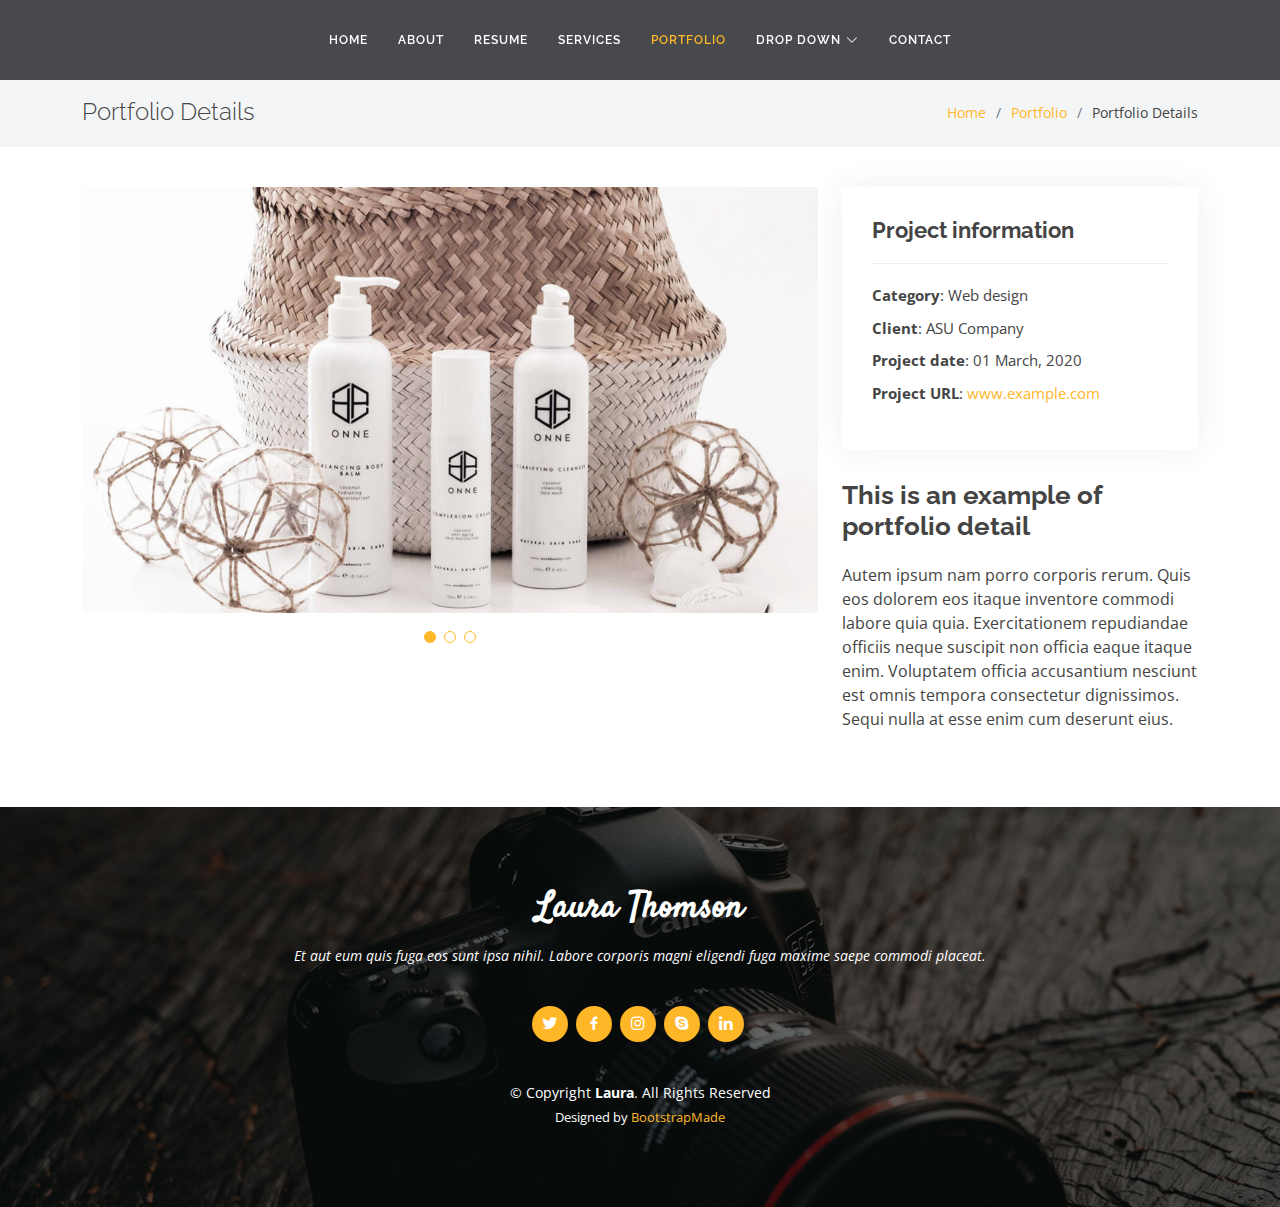
<file: portfolio-details.html>
<!DOCTYPE html>
<html lang="en">

<head>
  <meta charset="utf-8">
  <meta content="width=device-width, initial-scale=1.0" name="viewport">

  <title>Portfolio Details - Laura Bootstrap Template</title>
  <meta content="" name="description">
  <meta content="" name="keywords">

  <!-- Favicons -->
  <link href="assets/img/favicon.png" rel="icon">
  <link href="assets/img/apple-touch-icon.png" rel="apple-touch-icon">

  <!-- Google Fonts -->
  <link href="https://fonts.googleapis.com/css?family=Open+Sans:300,300i,400,400i,600,600i,700,700i|Raleway:300,300i,400,400i,500,500i,600,600i,700,700i|Satisfy" rel="stylesheet">

  <!-- Vendor CSS Files -->
  <link href="assets/vendor/bootstrap/css/bootstrap.min.css" rel="stylesheet">
  <link href="assets/vendor/bootstrap-icons/bootstrap-icons.css" rel="stylesheet">
  <link href="assets/vendor/boxicons/css/boxicons.min.css" rel="stylesheet">
  <link href="assets/vendor/glightbox/css/glightbox.min.css" rel="stylesheet">
  <link href="assets/vendor/swiper/swiper-bundle.min.css" rel="stylesheet">

  <!-- Template Main CSS File -->
  <link href="assets/css/style.css" rel="stylesheet">

  <!-- =======================================================
  * Template Name: Laura
  * Template URL: https://bootstrapmade.com/laura-free-creative-bootstrap-theme/
  * Updated: Mar 17 2024 with Bootstrap v5.3.3
  * Author: BootstrapMade.com
  * License: https://bootstrapmade.com/license/
  ======================================================== -->
</head>

<body>

  <!-- ======= Header ======= -->
  <header id="header" class="fixed-top d-flex justify-content-center align-items-center ">

    <nav id="navbar" class="navbar">
      <ul>
        <li><a class="nav-link scrollto " href="#hero">Home</a></li>
        <li><a class="nav-link scrollto" href="#about">About</a></li>
        <li><a class="nav-link scrollto" href="#resume">Resume</a></li>
        <li><a class="nav-link scrollto" href="#services">Services</a></li>
        <li><a class="nav-link scrollto active" href="#portfolio">Portfolio</a></li>
        <li class="dropdown"><a href="#"><span>Drop Down</span> <i class="bi bi-chevron-down"></i></a>
          <ul>
            <li><a href="#">Drop Down 1</a></li>
            <li class="dropdown"><a href="#"><span>Deep Drop Down</span> <i class="bi bi-chevron-right"></i></a>
              <ul>
                <li><a href="#">Deep Drop Down 1</a></li>
                <li><a href="#">Deep Drop Down 2</a></li>
                <li><a href="#">Deep Drop Down 3</a></li>
                <li><a href="#">Deep Drop Down 4</a></li>
                <li><a href="#">Deep Drop Down 5</a></li>
              </ul>
            </li>
            <li><a href="#">Drop Down 2</a></li>
            <li><a href="#">Drop Down 3</a></li>
            <li><a href="#">Drop Down 4</a></li>
          </ul>
        </li>
        <li><a class="nav-link scrollto" href="#contact">Contact</a></li>
      </ul>
      <i class="bi bi-list mobile-nav-toggle"></i>
    </nav><!-- .navbar -->

  </header><!-- End Header -->

  <main id="main">

    <!-- ======= Breadcrumbs Section ======= -->
    <section class="breadcrumbs">
      <div class="container">

        <div class="d-flex justify-content-between align-items-center">
          <h2>Portfolio Details</h2>
          <ol>
            <li><a href="index.html">Home</a></li>
            <li><a href="portfolio.html">Portfolio</a></li>
            <li>Portfolio Details</li>
          </ol>
        </div>

      </div>
    </section><!-- Breadcrumbs Section -->

    <!-- ======= Portfolio Details Section ======= -->
    <section id="portfolio-details" class="portfolio-details">
      <div class="container">

        <div class="row gy-4">

          <div class="col-lg-8">
            <div class="portfolio-details-slider swiper">
              <div class="swiper-wrapper align-items-center">

                <div class="swiper-slide">
                  <img src="assets/img/portfolio/portfolio-details-1.jpg" alt="">
                </div>

                <div class="swiper-slide">
                  <img src="assets/img/portfolio/portfolio-details-2.jpg" alt="">
                </div>

                <div class="swiper-slide">
                  <img src="assets/img/portfolio/portfolio-details-3.jpg" alt="">
                </div>

              </div>
              <div class="swiper-pagination"></div>
            </div>
          </div>

          <div class="col-lg-4">
            <div class="portfolio-info">
              <h3>Project information</h3>
              <ul>
                <li><strong>Category</strong>: Web design</li>
                <li><strong>Client</strong>: ASU Company</li>
                <li><strong>Project date</strong>: 01 March, 2020</li>
                <li><strong>Project URL</strong>: <a href="#">www.example.com</a></li>
              </ul>
            </div>
            <div class="portfolio-description">
              <h2>This is an example of portfolio detail</h2>
              <p>
                Autem ipsum nam porro corporis rerum. Quis eos dolorem eos itaque inventore commodi labore quia quia. Exercitationem repudiandae officiis neque suscipit non officia eaque itaque enim. Voluptatem officia accusantium nesciunt est omnis tempora consectetur dignissimos. Sequi nulla at esse enim cum deserunt eius.
              </p>
            </div>
          </div>

        </div>

      </div>
    </section><!-- End Portfolio Details Section -->

  </main><!-- End #main -->

  <!-- ======= Footer ======= -->
  <footer id="footer">
    <div class="container">
      <h3>Laura Thomson</h3>
      <p>Et aut eum quis fuga eos sunt ipsa nihil. Labore corporis magni eligendi fuga maxime saepe commodi placeat.</p>
      <div class="social-links">
        <a href="#" class="twitter"><i class="bx bxl-twitter"></i></a>
        <a href="#" class="facebook"><i class="bx bxl-facebook"></i></a>
        <a href="#" class="instagram"><i class="bx bxl-instagram"></i></a>
        <a href="#" class="google-plus"><i class="bx bxl-skype"></i></a>
        <a href="#" class="linkedin"><i class="bx bxl-linkedin"></i></a>
      </div>
      <div class="copyright">
        &copy; Copyright <strong><span>Laura</span></strong>. All Rights Reserved
      </div>
      <div class="credits">
        <!-- All the links in the footer should remain intact. -->
        <!-- You can delete the links only if you purchased the pro version. -->
        <!-- Licensing information: https://bootstrapmade.com/license/ -->
        <!-- Purchase the pro version with working PHP/AJAX contact form: https://bootstrapmade.com/laura-free-creative-bootstrap-theme/ -->
        Designed by <a href="https://bootstrapmade.com/">BootstrapMade</a>
      </div>
    </div>
  </footer><!-- End Footer -->

  <a href="#" class="back-to-top d-flex align-items-center justify-content-center"><i class="bi bi-arrow-up-short"></i></a>

  <!-- Vendor JS Files -->
  <script src="assets/vendor/purecounter/purecounter_vanilla.js"></script>
  <script src="assets/vendor/bootstrap/js/bootstrap.bundle.min.js"></script>
  <script src="assets/vendor/glightbox/js/glightbox.min.js"></script>
  <script src="assets/vendor/isotope-layout/isotope.pkgd.min.js"></script>
  <script src="assets/vendor/swiper/swiper-bundle.min.js"></script>
  <script src="assets/vendor/waypoints/noframework.waypoints.js"></script>
  <script src="assets/vendor/php-email-form/validate.js"></script>

  <!-- Template Main JS File -->
  <script src="assets/js/main.js"></script>

</body>

</html>
</file>
<file: assets/css/style.css>
/**
* Template Name: Laura
* Template URL: https://bootstrapmade.com/laura-free-creative-bootstrap-theme/
* Updated: Mar 17 2024 with Bootstrap v5.3.3
* Author: BootstrapMade.com
* License: https://bootstrapmade.com/license/
*/

/*--------------------------------------------------------------
# General
--------------------------------------------------------------*/
body {
  font-family: "Open Sans", sans-serif;
  color: #444444;
}

a {
  color: #ffb727;
  text-decoration: none;
}

a:hover {
  color: #ffc85a;
  text-decoration: none;
}

h1,
h2,
h3,
h4,
h5,
h6 {
  font-family: "Raleway", sans-serif;
}

/*--------------------------------------------------------------
# Back to top button
--------------------------------------------------------------*/
.back-to-top {
  position: fixed;
  visibility: hidden;
  opacity: 0;
  right: 15px;
  bottom: 15px;
  z-index: 996;
  background: #ffb727;
  width: 40px;
  height: 40px;
  border-radius: 4px;
  transition: all 0.4s;
}

.back-to-top i {
  font-size: 28px;
  color: #fff;
  line-height: 0;
}

.back-to-top:hover {
  background: #ffc550;
  color: #fff;
}

.back-to-top.active {
  visibility: visible;
  opacity: 1;
}

/*--------------------------------------------------------------
# Header
--------------------------------------------------------------*/
#header {
  z-index: 997;
  transition: all 0.5s;
  height: 80px;
  background: rgba(25, 28, 31, 0.8);
}

#header.header-transparent {
  background: transparent;
}

#header.header-scrolled {
  height: 60px;
  background: rgba(25, 28, 31, 0.8);
}

/*--------------------------------------------------------------
# Navigation Menu
--------------------------------------------------------------*/
/**
* Desktop Navigation 
*/
.navbar {
  padding: 0;
}

.navbar ul {
  margin: 0;
  padding: 0;
  display: flex;
  list-style: none;
  align-items: center;
}

.navbar li {
  position: relative;
}

.navbar a,
.navbar a:focus {
  display: flex;
  align-items: center;
  justify-content: space-between;
  padding: 10px 15px;
  color: #fff;
  white-space: nowrap;
  transition: 0.3s;
  font-size: 12px;
  font-family: "Raleway", sans-serif;
  text-transform: uppercase;
  font-weight: 600;
  letter-spacing: 1px;
}

.navbar a i,
.navbar a:focus i {
  font-size: 12px;
  line-height: 0;
  margin-left: 5px;
}

.navbar a:hover,
.navbar .active,
.navbar .active:focus,
.navbar li:hover>a {
  color: #ffb727;
}

.navbar .dropdown ul {
  display: block;
  position: absolute;
  left: 14px;
  top: calc(100% + 30px);
  margin: 0;
  padding: 10px 0;
  z-index: 99;
  opacity: 0;
  visibility: hidden;
  background: #fff;
  box-shadow: 0px 0px 30px rgba(127, 137, 161, 0.25);
  transition: 0.3s;
  border-radius: 4px;
}

.navbar .dropdown ul li {
  min-width: 200px;
}

.navbar .dropdown ul a {
  padding: 10px 20px;
  font-size: 14px;
  text-transform: none;
  font-weight: 400;
  color: #3b434a;
  letter-spacing: 1px;
}

.navbar .dropdown ul a i {
  font-size: 12px;
}

.navbar .dropdown ul a:hover,
.navbar .dropdown ul .active:hover,
.navbar .dropdown ul li:hover>a {
  color: #ffb727;
}

.navbar .dropdown:hover>ul {
  opacity: 1;
  top: 100%;
  visibility: visible;
}

.navbar .dropdown .dropdown ul {
  top: 0;
  left: calc(100% - 30px);
  visibility: hidden;
}

.navbar .dropdown .dropdown:hover>ul {
  opacity: 1;
  top: 0;
  left: 100%;
  visibility: visible;
}

@media (max-width: 1366px) {
  .navbar .dropdown .dropdown ul {
    left: -90%;
  }

  .navbar .dropdown .dropdown:hover>ul {
    left: -100%;
  }
}

/**
* Mobile Navigation 
*/
.mobile-nav-toggle {
  color: #fff;
  font-size: 28px;
  cursor: pointer;
  display: none;
  line-height: 0;
  transition: 0.5s;
}

@media (max-width: 991px) {
  .mobile-nav-toggle {
    display: block;
  }

  .navbar ul {
    display: none;
  }
}

.navbar-mobile {
  position: fixed;
  overflow: hidden;
  top: 0;
  right: 0;
  left: 0;
  bottom: 0;
  background: rgba(36, 41, 46, 0.9);
  transition: 0.3s;
  z-index: 999;
}

.navbar-mobile .mobile-nav-toggle {
  position: absolute;
  top: 15px;
  right: 15px;
}

.navbar-mobile ul {
  display: block;
  position: absolute;
  top: 55px;
  right: 15px;
  bottom: 15px;
  left: 15px;
  padding: 10px 0;
  border-radius: 10px;
  background-color: #fff;
  overflow-y: auto;
  transition: 0.3s;
}

.navbar-mobile a,
.navbar-mobile a:focus {
  padding: 10px 20px;
  font-size: 14px;
  color: #3b434a;
}

.navbar-mobile a:hover,
.navbar-mobile .active,
.navbar-mobile li:hover>a {
  color: #ffb727;
}

.navbar-mobile .getstarted,
.navbar-mobile .getstarted:focus {
  margin: 15px;
}

.navbar-mobile .dropdown ul {
  position: static;
  display: none;
  margin: 10px 20px;
  padding: 10px 0;
  z-index: 99;
  opacity: 1;
  visibility: visible;
  background: #fff;
  box-shadow: 0px 0px 30px rgba(127, 137, 161, 0.25);
}

.navbar-mobile .dropdown ul li {
  min-width: 200px;
}

.navbar-mobile .dropdown ul a {
  padding: 10px 20px;
}

.navbar-mobile .dropdown ul a i {
  font-size: 12px;
}

.navbar-mobile .dropdown ul a:hover,
.navbar-mobile .dropdown ul .active:hover,
.navbar-mobile .dropdown ul li:hover>a {
  color: #ffb727;
}

.navbar-mobile .dropdown>.dropdown-active {
  display: block;
}

/*--------------------------------------------------------------
# Hero Section
--------------------------------------------------------------*/
#hero {
  width: 100%;
  height: 100vh;
  background: url("../img/hero-bg.jpg") top right;
  background-size: cover;
  position: relative;
}

#hero:before {
  content: "";
  background: rgba(0, 0, 0, 0.65);
  position: absolute;
  bottom: 0;
  top: 0;
  left: 0;
  right: 0;
}

#hero .hero-container {
  position: absolute;
  bottom: 0;
  top: 0;
  left: 0;
  right: 0;
  display: flex;
  justify-content: center;
  align-items: center;
  flex-direction: column;
  padding: 0 15px;
}

#hero h1 {
  margin: 0 0 10px 0;
  font-size: 64px;
  font-family: "Satisfy", serif;
  color: #fff;
}

#hero h2 {
  color: #eee;
  margin-bottom: 50px;
  font-size: 13px;
  font-weight: 500;
  letter-spacing: 1px;
  text-transform: uppercase;
}

#hero .btn-scroll {
  transition: 0.4s;
  color: rgba(255, 255, 255, 0.6);
  animation: up-down 1s ease-in-out infinite alternate-reverse both;
}

#hero .btn-scroll i {
  font-size: 48px;
}

#hero .btn-scroll:hover {
  color: #ffb727;
}

@media (min-width: 1024px) {
  #hero {
    background-attachment: fixed;
  }
}

@media (max-width: 575px) {
  #hero h1 {
    font-size: 40px;
  }

  #hero h2 {
    text-align: center;
    margin-bottom: 30px;
  }
}

@keyframes up-down {
  0% {
    transform: translateY(5px);
  }

  100% {
    transform: translateY(-5px);
  }
}

/*--------------------------------------------------------------
# Sections General
--------------------------------------------------------------*/
section {
  padding: 60px 0;
}

.section-bg {
  background-color: white;
}

.section-title {
  text-align: center;
  padding: 30px 0;
  position: relative;
}

.section-title h2 {
  font-size: 32px;
  font-weight: 700;
  text-transform: uppercase;
  margin-bottom: 20px;
  padding-bottom: 0;
  color: #3b434a;
  position: relative;
  z-index: 2;
}

.section-title span {
  position: absolute;
  top: 30px;
  color: #eef0f2;
  left: 0;
  right: 0;
  z-index: 1;
  font-weight: 700;
  font-size: 52px;
  text-transform: uppercase;
  line-height: 0;
}

.section-title p {
  margin-bottom: 0;
  position: relative;
  z-index: 2;
}

@media (max-width: 575px) {
  .section-title h2 {
    font-size: 28px;
    margin-bottom: 15px;
  }

  .section-title span {
    font-size: 38px;
  }
}

/*--------------------------------------------------------------
# Breadcrumbs
--------------------------------------------------------------*/
.breadcrumbs {
  padding: 20px 0;
  background-color: #f4f5f6;
  min-height: 40px;
  margin-top: 78px;
}

@media (max-width: 992px) {
  .breadcrumbs {
    margin-top: 60px;
  }
}

.breadcrumbs h2 {
  font-size: 24px;
  font-weight: 300;
  margin: 0;
}

@media (max-width: 992px) {
  .breadcrumbs h2 {
    margin: 0 0 10px 0;
  }
}

.breadcrumbs ol {
  display: flex;
  flex-wrap: wrap;
  list-style: none;
  padding: 0;
  margin: 0;
  font-size: 14px;
}

.breadcrumbs ol li+li {
  padding-left: 10px;
}

.breadcrumbs ol li+li::before {
  display: inline-block;
  padding-right: 10px;
  color: #6c757d;
  content: "/";
}

@media (max-width: 768px) {
  .breadcrumbs .d-flex {
    display: block !important;
  }

  .breadcrumbs ol {
    display: block;
  }

  .breadcrumbs ol li {
    display: inline-block;
  }
}

/*--------------------------------------------------------------
# About Me
--------------------------------------------------------------*/
.about .content h3 {
  font-weight: 700;
  font-size: 26px;
  color: #3b434a;
  text-transform: uppercase;
}

.about .content ul {
  list-style: none;
  padding: 0;
}

.about .content ul li {
  margin-bottom: 20px;
  display: flex;
  align-items: center;
}

.about .content ul strong {
  margin-right: 10px;
}

.about .content ul i {
  font-size: 16px;
  margin-right: 5px;
  color: #ffb727;
  line-height: 0;
}

.about .content p:last-child {
  margin-bottom: 0;
}

.about .content .count-box {
  width: 100%;
}

.about .content .count-box i {
  display: block;
  font-size: 36px;
  color: #ffb727;
  float: left;
  line-height: 0;
}

.about .content .count-box span {
  font-size: 36px;
  line-height: 30px;
  display: block;
  font-weight: 700;
  color: #3b434a;
  margin-left: 50px;
}

.about .content .count-box p {
  padding: 15px 0 0 0;
  margin: 0 0 0 50px;
  font-family: "Raleway", sans-serif;
  font-size: 14px;
  color: #5d6a75;
}

.about .content .count-box a {
  font-weight: 600;
  display: block;
  margin-top: 20px;
  color: #5d6a75;
  font-size: 15px;
  font-family: "Satisfy", serif;
  transition: ease-in-out 0.3s;
}

.about .content .count-box a:hover {
  color: #82909c;
}

.about .image {
  background: url("../img/me.jpg") center center no-repeat;
  background-size: cover;
  min-height: 500px;
}

.about .skills-content {
  margin-top: 30px;
}

.about .skills-content .progress {
  height: 60px;
  display: block;
  background: none;
  border-radius: 0;
}

.about .skills-content .progress .skill {
  padding: 10px 0;
  margin: 0 0 6px 0;
  text-transform: uppercase;
  display: block;
  font-weight: 700;
  font-family: "Raleway", sans-serif;
  color: #3b434a;
}

.about .skills-content .progress .skill .val {
  float: right;
  font-style: normal;
}

.about .skills-content .progress-bar-wrap {
  background: #e6e8eb;
}

.about .skills-content .progress-bar {
  width: 1px;
  height: 10px;
  transition: 0.9s;
  background-color: #ffb727;
}

/*--------------------------------------------------------------
# My Resume
--------------------------------------------------------------*/
.resume .resume-title {
  font-size: 26px;
  font-weight: 700;
  margin-top: 20px;
  margin-bottom: 20px;
  color: #3b434a;
}

.resume .resume-item {
  padding: 0 0 20px 20px;
  margin-top: -2px;
  border-left: 2px solid #82909c;
  position: relative;
}

.resume .resume-item h4 {
  line-height: 18px;
  font-size: 16px;
  font-weight: 700;
  text-transform: uppercase;
  color: #ffb727;
  margin-bottom: 10px;
}

.resume .resume-item h5 {
  font-size: 16px;
  background: #eef0f2;
  padding: 5px 15px;
  display: inline-block;
  font-weight: 600;
  margin-bottom: 10px;
}

.resume .resume-item ul {
  padding-left: 20px;
}

.resume .resume-item ul li {
  padding-bottom: 10px;
}

.resume .resume-item:last-child {
  padding-bottom: 0;
}

.resume .resume-item::before {
  content: "";
  position: absolute;
  width: 16px;
  height: 16px;
  border-radius: 50px;
  left: -9px;
  top: 0;
  background: #fff;
  border: 2px solid #82909c;
}

/*--------------------------------------------------------------
# My Services
--------------------------------------------------------------*/
.services .icon-box {
  padding: 30px;
  position: relative;
  overflow: hidden;
  background: #fff;
  box-shadow: 0 10px 29px 0 rgba(68, 88, 144, 0.1);
  transition: all 0.3s ease-in-out;
  text-align: center;
  border: 1px solid #fff;
}

.services .icon {
  margin: 0 auto 20px auto;
  padding-top: 17px;
  display: inline-block;
  text-align: center;
  border-radius: 50%;
  width: 72px;
  height: 72px;
  background: #fff4df;
}

.services .icon i {
  font-size: 36px;
  line-height: 1;
  color: #ffb727;
}

.services .title {
  font-weight: 700;
  margin-bottom: 15px;
  font-size: 18px;
}

.services .title a {
  color: #111;
  transition: 0.3s;
}

.services .description {
  font-size: 15px;
  line-height: 28px;
  margin-bottom: 0;
}

.services .icon-box:hover {
  border-color: #ffb727;
}

.services .icon-box:hover .title a {
  color: #ffb727;
}

/*--------------------------------------------------------------
# Testimonials
--------------------------------------------------------------*/
.testimonials {
  padding: 80px 0;
  background: url("../img/testimonials-bg.jpg") no-repeat;
  background-position: center center;
  background-size: cover;
  position: relative;
}

.testimonials::before {
  content: "";
  position: absolute;
  left: 0;
  right: 0;
  top: 0;
  bottom: 0;
  background: rgba(14, 16, 17, 0.7);
}

.testimonials .section-header {
  margin-bottom: 40px;
}

.testimonials .testimonials-carousel,
.testimonials .testimonials-slider {
  overflow: hidden;
}

.testimonials .testimonial-item {
  text-align: center;
  color: #fff;
}

.testimonials .testimonial-item .testimonial-img {
  width: 100px;
  border-radius: 50%;
  border: 6px solid rgba(255, 255, 255, 0.15);
  margin: 0 auto;
}

.testimonials .testimonial-item h3 {
  font-size: 20px;
  font-weight: bold;
  margin: 10px 0 5px 0;
  color: #fff;
}

.testimonials .testimonial-item h4 {
  font-size: 14px;
  color: #ddd;
  margin: 0 0 15px 0;
}

.testimonials .testimonial-item .quote-icon-left,
.testimonials .testimonial-item .quote-icon-right {
  color: rgba(255, 255, 255, 0.4);
  font-size: 26px;
}

.testimonials .testimonial-item .quote-icon-left {
  display: inline-block;
  left: -5px;
  position: relative;
}

.testimonials .testimonial-item .quote-icon-right {
  display: inline-block;
  right: -5px;
  position: relative;
  top: 10px;
}

.testimonials .testimonial-item p {
  font-style: italic;
  margin: 0 auto 15px auto;
  color: #eee;
}

.testimonials .swiper-pagination {
  margin-top: 20px;
  position: relative;
}

.testimonials .swiper-pagination .swiper-pagination-bullet {
  width: 12px;
  height: 12px;
  opacity: 1;
  background-color: rgba(255, 255, 255, 0.4);
}

.testimonials .swiper-pagination .swiper-pagination-bullet-active {
  background-color: #ffb727;
}

@media (min-width: 992px) {
  .testimonials .testimonial-item p {
    width: 80%;
  }
}

/*--------------------------------------------------------------
# My Portfolio
--------------------------------------------------------------*/
.portfolio #portfolio-flters {
  list-style: none;
  margin-bottom: 20px;
}

.portfolio #portfolio-flters li {
  cursor: pointer;
  display: inline-block;
  margin: 0 10px 10px 10px;
  font-size: 15px;
  font-weight: 600;
  line-height: 1;
  padding: 7px 10px;
  text-transform: uppercase;
  color: #444444;
  transition: all 0.3s ease-in-out;
  border: 2px solid #fff;
}

.portfolio #portfolio-flters li:hover,
.portfolio #portfolio-flters li.filter-active {
  color: #f3a200;
  border-color: #ffb727;
}

.portfolio .portfolio-item {
  margin-bottom: 30px;
}

.portfolio .portfolio-item .portfolio-img {
  overflow: hidden;
}

.portfolio .portfolio-item .portfolio-img img {
  transition: all 0.8s ease-in-out;
}

.portfolio .portfolio-item .portfolio-info {
  opacity: 0;
  position: absolute;
  left: 15px;
  bottom: 0;
  z-index: 3;
  right: 15px;
  transition: all ease-in-out 0.3s;
  background: rgba(0, 0, 0, 0.5);
  padding: 10px 15px;
}

.portfolio .portfolio-item .portfolio-info h4 {
  font-size: 18px;
  color: #fff;
  font-weight: 600;
  color: #fff;
  margin-bottom: 0px;
}

.portfolio .portfolio-item .portfolio-info p {
  color: rgba(255, 255, 255, 0.8);
  font-size: 14px;
  margin-bottom: 0;
}

.portfolio .portfolio-item .portfolio-info .preview-link,
.portfolio .portfolio-item .portfolio-info .details-link {
  position: absolute;
  right: 40px;
  font-size: 24px;
  top: calc(50% - 18px);
  color: #fff;
  transition: 0.3s;
}

.portfolio .portfolio-item .portfolio-info .preview-link:hover,
.portfolio .portfolio-item .portfolio-info .details-link:hover {
  color: #ffc041;
}

.portfolio .portfolio-item .portfolio-info .details-link {
  right: 10px;
}

.portfolio .portfolio-item:hover .portfolio-img img {
  transform: scale(1.2);
}

.portfolio .portfolio-item:hover .portfolio-info {
  opacity: 1;
}

/*--------------------------------------------------------------
# Portfolio Details
--------------------------------------------------------------*/
.portfolio-details {
  padding-top: 40px;
}

.portfolio-details .portfolio-details-slider img {
  width: 100%;
}

.portfolio-details .portfolio-details-slider .swiper-pagination {
  margin-top: 20px;
  position: relative;
}

.portfolio-details .portfolio-details-slider .swiper-pagination .swiper-pagination-bullet {
  width: 12px;
  height: 12px;
  background-color: #fff;
  opacity: 1;
  border: 1px solid #ffb727;
}

.portfolio-details .portfolio-details-slider .swiper-pagination .swiper-pagination-bullet-active {
  background-color: #ffb727;
}

.portfolio-details .portfolio-info {
  padding: 30px;
  box-shadow: 0px 0 30px rgba(59, 67, 74, 0.08);
}

.portfolio-details .portfolio-info h3 {
  font-size: 22px;
  font-weight: 700;
  margin-bottom: 20px;
  padding-bottom: 20px;
  border-bottom: 1px solid #eee;
}

.portfolio-details .portfolio-info ul {
  list-style: none;
  padding: 0;
  font-size: 15px;
}

.portfolio-details .portfolio-info ul li+li {
  margin-top: 10px;
}

.portfolio-details .portfolio-description {
  padding-top: 30px;
}

.portfolio-details .portfolio-description h2 {
  font-size: 26px;
  font-weight: 700;
  margin-bottom: 20px;
}

.portfolio-details .portfolio-description p {
  padding: 0;
}

/*--------------------------------------------------------------
# Pricing
--------------------------------------------------------------*/
.pricing .box {
  padding: 20px;
  background: #fff;
  text-align: center;
  box-shadow: 0px 0px 4px rgba(0, 0, 0, 0.12);
  border-radius: 5px;
  position: relative;
  overflow: hidden;
}

.pricing h3 {
  font-weight: 400;
  margin: -20px -20px 20px -20px;
  padding: 20px 15px;
  font-size: 16px;
  font-weight: 600;
  color: #777777;
  background: #f8f8f8;
}

.pricing h4 {
  font-size: 36px;
  color: #ffb727;
  font-weight: 600;
  font-family: "Open Sans", sans-serif;
  margin-bottom: 20px;
}

.pricing h4 sup {
  font-size: 20px;
  top: -12px;
  left: -3px;
}

.pricing h4 span {
  color: #bababa;
  font-size: 16px;
  font-weight: 300;
}

.pricing ul {
  padding: 0;
  list-style: none;
  color: #444444;
  text-align: center;
  line-height: 20px;
  font-size: 14px;
}

.pricing ul li {
  padding-bottom: 16px;
}

.pricing ul i {
  color: #ffb727;
  font-size: 18px;
  padding-right: 4px;
}

.pricing ul .na {
  color: #ccc;
  text-decoration: line-through;
}

.pricing .btn-wrap {
  margin: 20px -20px -20px -20px;
  padding: 20px 15px;
  background: #f8f8f8;
  text-align: center;
}

.pricing .btn-buy {
  background: #ffb727;
  display: inline-block;
  padding: 8px 35px;
  border-radius: 4px;
  color: #fff;
  transition: none;
  font-size: 14px;
  font-weight: 400;
  font-family: "Raleway", sans-serif;
  font-weight: 600;
  transition: 0.3s;
}

.pricing .btn-buy:hover {
  background: #ffc85a;
}

.pricing .featured h3 {
  color: #fff;
  background: #ffb727;
}

.pricing .advanced {
  width: 200px;
  position: absolute;
  top: 18px;
  right: -68px;
  transform: rotate(45deg);
  z-index: 1;
  font-size: 14px;
  padding: 1px 0 3px 0;
  background: #ffb727;
  color: #fff;
}

/*--------------------------------------------------------------
# Contact Me
--------------------------------------------------------------*/
.contact .info-box {
  color: #444444;
  text-align: center;
  box-shadow: 0 0 30px rgba(214, 215, 216, 0.6);
  padding: 20px 0 30px 0;
}

.contact .info-box i.bx {
  font-size: 24px;
  color: #ffb727;
  border-radius: 50%;
  padding: 15px;
  background: #fff6e4;
}

.contact .info-box h3 {
  font-size: 20px;
  color: #777777;
  font-weight: 700;
  margin: 10px 0;
}

.contact .info-box p {
  padding: 0;
  line-height: 24px;
  font-size: 14px;
  margin-bottom: 0;
}

.contact .social-links {
  margin-top: 15px;
  display: flex;
  justify-content: center;
}

.contact .social-links a {
  font-size: 18px;
  display: inline-block;
  color: #687683;
  line-height: 1;
  margin: 0 8px;
  transition: 0.3s;
  padding: 14px;
  border-radius: 50px;
  border: 1px solid #dde1e4;
}

.contact .social-links a:hover {
  color: #fff;
  border-color: #ffb727;
  background: #ffb727;
}

.contact .php-email-form {
  box-shadow: 0 0 30px rgba(214, 215, 216, 0.6);
  padding: 27px;
}

.contact .php-email-form .validate {
  display: none;
  color: red;
  margin: 0 0 15px 0;
  font-weight: 400;
  font-size: 13px;
}

.contact .php-email-form .error-message {
  display: none;
  color: #fff;
  background: #ed3c0d;
  text-align: left;
  padding: 15px;
  font-weight: 600;
}

.contact .php-email-form .error-message br+br {
  margin-top: 25px;
}

.contact .php-email-form .sent-message {
  display: none;
  color: #fff;
  background: #18d26e;
  text-align: center;
  padding: 15px;
  font-weight: 600;
}

.contact .php-email-form .loading {
  display: none;
  background: #fff;
  text-align: center;
  padding: 15px;
}

.contact .php-email-form .loading:before {
  content: "";
  display: inline-block;
  border-radius: 50%;
  width: 24px;
  height: 24px;
  margin: 0 10px -6px 0;
  border: 3px solid #18d26e;
  border-top-color: #eee;
  animation: animate-loading 1s linear infinite;
}

.contact .php-email-form input,
.contact .php-email-form textarea {
  border-radius: 0;
  box-shadow: none;
  font-size: 14px;
}

.contact .php-email-form input::focus,
.contact .php-email-form textarea::focus {
  background-color: #ffb727;
}

.contact .php-email-form input {
  padding: 10px 15px;
}

.contact .php-email-form textarea {
  padding: 12px 15px;
}

.contact .php-email-form button[type=submit] {
  background: #ffb727;
  border: 0;
  padding: 10px 24px;
  color: #fff;
  transition: 0.4s;
  border-radius: 5px;
}

.contact .php-email-form button[type=submit]:hover {
  background: #ffc85a;
}

@keyframes animate-loading {
  0% {
    transform: rotate(0deg);
  }

  100% {
    transform: rotate(360deg);
  }
}

/*--------------------------------------------------------------
# Footer
--------------------------------------------------------------*/
#footer {
  background: url("../img/footer-bg.jpg") top center no-repeat;
  background-size: cover;
  color: #fff;
  font-size: 14px;
  text-align: center;
  padding: 80px 0;
  position: relative;
}

#footer::before {
  content: "";
  position: absolute;
  left: 0;
  right: 0;
  top: 0;
  bottom: 0;
  background: rgba(0, 0, 0, 0.6);
}

#footer .container {
  position: relative;
}

#footer h3 {
  font-size: 36px;
  font-weight: 700;
  color: #fff;
  position: relative;
  font-family: "Satisfy", serif;
  padding: 0;
  margin: 0 0 15px 0;
}

#footer p {
  font-size: 15;
  font-style: italic;
  padding: 0;
  margin: 0 0 40px 0;
}

#footer .social-links {
  margin: 0 0 40px 0;
}

#footer .social-links a {
  font-size: 18px;
  display: inline-block;
  background: #ffb727;
  color: #fff;
  line-height: 1;
  padding: 8px 0;
  margin-right: 4px;
  border-radius: 50%;
  text-align: center;
  width: 36px;
  height: 36px;
  transition: 0.3s;
}

#footer .social-links a:hover {
  background: #f3a200;
  color: #fff;
  text-decoration: none;
}

#footer .copyright {
  margin: 0 0 5px 0;
}

#footer .credits {
  font-size: 13px;
}
</file>
